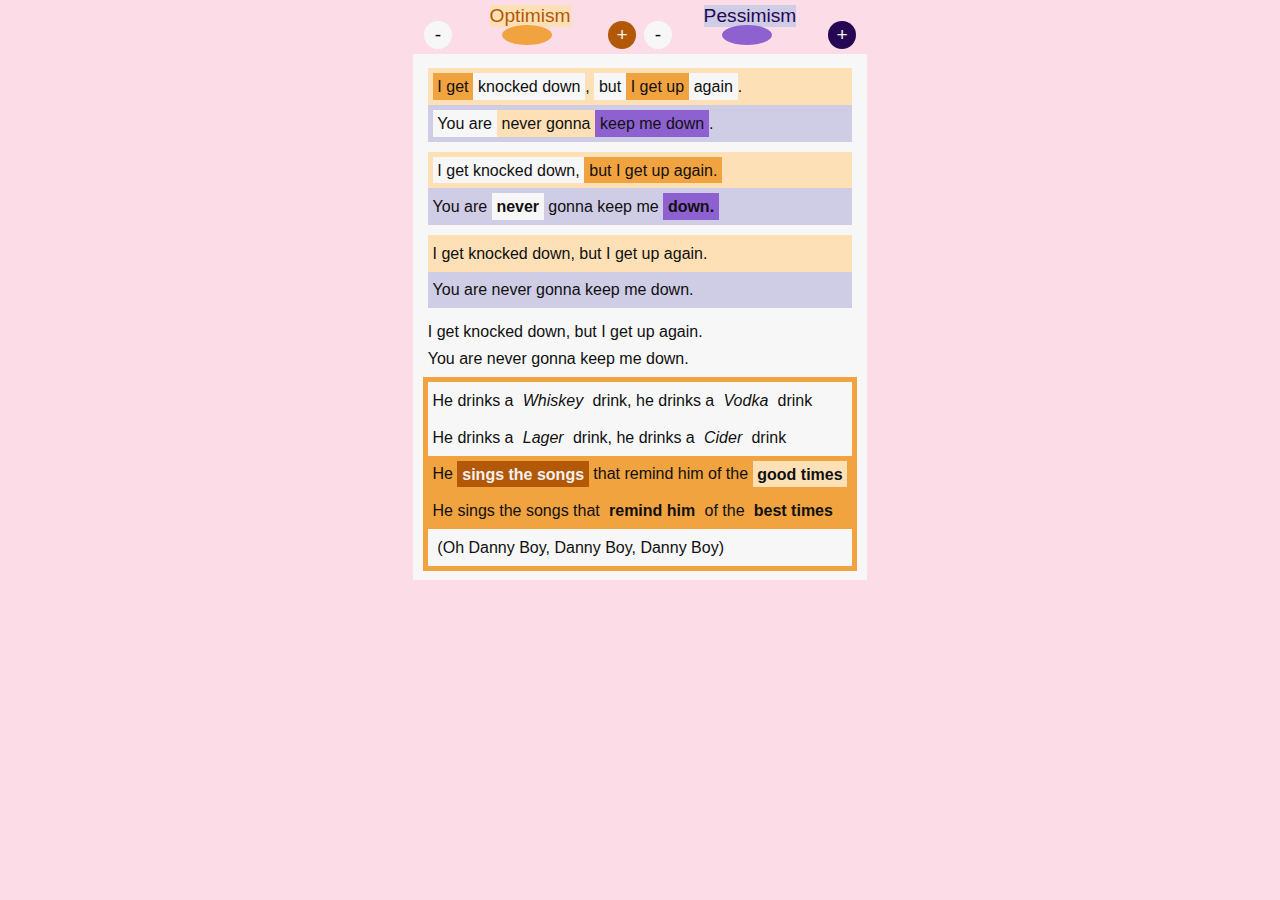
<file: index.html>
<!DOCTYPE html><html><head><meta charSet="utf-8"/><meta name="viewport" content="width=device-width"/><meta name="next-head-count" content="2"/><link rel="preload" href="/_next/static/css/e411d7ff6a400db6.css" as="style"/><link rel="stylesheet" href="/_next/static/css/e411d7ff6a400db6.css" data-n-g=""/><link rel="preload" href="/_next/static/css/6ea248c492395ce1.css" as="style"/><link rel="stylesheet" href="/_next/static/css/6ea248c492395ce1.css" data-n-p=""/><noscript data-n-css=""></noscript><script defer="" nomodule="" src="/_next/static/chunks/polyfills-5cd94c89d3acac5f.js"></script><script src="/_next/static/chunks/webpack-27593bf8d60abcde.js" defer=""></script><script src="/_next/static/chunks/framework-beb51d85c0b60541.js" defer=""></script><script src="/_next/static/chunks/main-0739709171323622.js" defer=""></script><script src="/_next/static/chunks/pages/_app-8037e8ebfd2fa5a8.js" defer=""></script><script src="/_next/static/chunks/80-c6433cdd20612f18.js" defer=""></script><script src="/_next/static/chunks/pages/%5B%5B...slug%5D%5D-6a0701f0dfdba533.js" defer=""></script><script src="/_next/static/EUAENyket_kCFjJqA7InA/_buildManifest.js" defer=""></script><script src="/_next/static/EUAENyket_kCFjJqA7InA/_ssgManifest.js" defer=""></script><script src="/_next/static/EUAENyket_kCFjJqA7InA/_middlewareManifest.js" defer=""></script></head><body><div id="__next"><div class="bipolarPage_mainContainer__oGKID"><div class="bipolarPage_controlContainer__sqddZ"><div><button class="bipolarPage_warm-range__qhu3j"><span>Optimism</span></button><div class="inputRange_rangeContainer__4Af48 bipolarPage_warmer-range__Vw5mJ"><button class="inputRange_round__iZbdl inputRange_down__aYV2A">-</button><input type="range" min="0.05" max="1" value="0.5" step="0.05"/><button class="inputRange_round__iZbdl bipolarPage_warmest__f1oJE">+</button></div></div><div><button class="bipolarPage_cool-range__uUPWo"><span>Pessimism</span></button><div class="inputRange_rangeContainer__4Af48 bipolarPage_cooler-range__ocF_o"><button class="inputRange_round__iZbdl inputRange_down__aYV2A">-</button><input type="range" min="0.05" max="1" value="0.5" step="0.05"/><button class="inputRange_round__iZbdl bipolarPage_coolest__pBALe">+</button></div></div></div><div class="bipolarPage_contentContainer__NZdZh"><div class="bipolarPage_none__83_v0"><div class="bipolarPage_none__83_v0"><div class="bipolarPage_none__83_v0"><div class="bipolarPage_warm__hc3__"><span class="bipolarPage_warmer__w7yMA">I get</span><span class="bipolarPage_none__83_v0">knocked down</span>,
          <span class="bipolarPage_none__83_v0">but</span><span class="bipolarPage_warmer__w7yMA">I get up</span><span class="bipolarPage_none__83_v0">again</span>.
        </div><div class="bipolarPage_cool__TBcIO"><span class="bipolarPage_none__83_v0">You are</span><span class="bipolarPage_warm__hc3__">never gonna</span><span class="bipolarPage_cooler__lBof7">keep me down</span>.
        </div></div><div class="bipolarPage_none__83_v0"><div class="bipolarPage_warm__hc3__"><span class="bipolarPage_none__83_v0">I get knocked down,</span><span class="bipolarPage_warmer__w7yMA">but I get up again.</span></div><div class="bipolarPage_cool__TBcIO">
          You are <strong class="bipolarPage_none__83_v0">never</strong> gonna keep me <strong class="bipolarPage_cooler__lBof7">down.</strong></div></div><div class="bipolarPage_none__83_v0"><div class="bipolarPage_warm__hc3__">
          I get knocked down, but I get up again.
        </div><div class="bipolarPage_cool__TBcIO">
          You are never gonna keep me down.
        </div></div><div class="bipolarPage_none__83_v0">
        I get knocked down, but I get up again.
        <br class="bipolarPage_none__83_v0"/>
        You are never gonna keep me down.
      </div><div class="bipolarPage_warmer__w7yMA"><div class="bipolarPage_none__83_v0">
          He drinks a <em class="bipolarPage_none__83_v0">Whiskey</em> drink, he drinks a <em class="bipolarPage_none__83_v0">Vodka</em> drink
        </div><div class="bipolarPage_none__83_v0">
          He drinks a <em class="bipolarPage_none__83_v0">Lager</em> drink, he drinks a <em class="bipolarPage_none__83_v0">Cider</em> drink
        </div><div class="bipolarPage_warmer__w7yMA">
          He <strong class="bipolarPage_warmest__f1oJE">sings the songs</strong> that remind him of the <strong class="bipolarPage_warm__hc3__">good times</strong></div><div class="bipolarPage_warmer__w7yMA">
          He sings the songs that <strong class="bipolarPage_warmer__w7yMA">remind him</strong> of the <strong class="bipolarPage_warmer__w7yMA">best times</strong></div><div class="bipolarPage_none__83_v0"><span class="bipolarPage_none__83_v0">(Oh Danny Boy, Danny Boy, Danny Boy)</span></div></div></div></div></div></div></div><script id="__NEXT_DATA__" type="application/json">{"props":{"pageProps":{"keys":[{"root":null,"domain":null,"value":"sentiment"}],"SECRET":"HELLO","body":{"type":"element","tagName":"div","properties":{},"children":[{"type":"element","tagName":"div","properties":{},"children":[{"type":"element","tagName":"div","properties":{},"children":[{"type":"element","tagName":"div","properties":{},"children":[{"type":"element","tagName":"span","properties":{},"children":[{"type":"text","value":"I get"}],"data":{"textData":{"sentiment":{"min":0,"max":0.375,"sum":0.375,"mean":0.375}}}},{"type":"element","tagName":"span","properties":{},"children":[{"type":"text","value":"knocked down"}],"data":{"textData":{"sentiment":{"min":-0.292,"max":0.375,"sum":0.08300000000000002,"mean":0.04150000000000001}}}},{"type":"text","value":",\n          "},{"type":"element","tagName":"span","properties":{},"children":[{"type":"text","value":"but"}],"data":{"textData":{"sentiment":{"min":0,"max":0,"sum":0,"mean":0}}}},{"type":"element","tagName":"span","properties":{},"children":[{"type":"text","value":"I get up"}],"data":{"textData":{"sentiment":{"min":0,"max":0.375,"sum":0.719,"mean":0.3595}}}},{"type":"element","tagName":"span","properties":{},"children":[{"type":"text","value":"again"}],"data":{"textData":{"sentiment":{"min":0,"max":0,"sum":0,"mean":0}}}},{"type":"text","value":".\n        "}],"data":{"textData":{"sentiment":{"min":0.2354,"max":0.2354,"sum":0.2354,"mean":0.2354}}}},{"type":"element","tagName":"div","properties":{},"children":[{"type":"element","tagName":"span","properties":{},"children":[{"type":"text","value":"You are"}],"data":{"textData":{"sentiment":{"min":0,"max":0,"sum":0,"mean":0}}}},{"type":"element","tagName":"span","properties":{},"children":[{"type":"text","value":"never gonna"}],"data":{"textData":{"sentiment":{"min":0,"max":0.4375,"sum":0.4375,"mean":0.2916666666666667}}}},{"type":"element","tagName":"span","properties":{},"children":[{"type":"text","value":"keep me down"}],"data":{"textData":{"sentiment":{"min":-0.292,"max":0,"sum":-0.292,"mean":-0.292}}}},{"type":"text","value":".\n        "}],"data":{"textData":{"sentiment":{"min":-0.14575,"max":-0.14575,"sum":-0.14575,"mean":-0.14575}}}}],"data":{"textData":{"sentiment":{"min":-0.14575,"max":0.2354,"sum":0.08965000000000001,"mean":0.066}}}},{"type":"element","tagName":"div","properties":{},"children":[{"type":"element","tagName":"div","properties":{},"children":[{"type":"element","tagName":"span","properties":{},"children":[{"type":"text","value":"I get knocked down,"}],"data":{"textData":{"sentiment":{"min":-0.292,"max":0.375,"sum":0.458,"mean":0.15266666666666667}}}},{"type":"element","tagName":"span","properties":{},"children":[{"type":"text","value":"but I get up again."}],"data":{"textData":{"sentiment":{"min":0,"max":0.375,"sum":0.719,"mean":0.3595}}}}],"data":{"textData":{"sentiment":{"min":0.2354,"max":0.2354,"sum":0.2354,"mean":0.2354}}}},{"type":"element","tagName":"div","properties":{},"children":[{"type":"text","value":"\n          You are "},{"type":"element","tagName":"strong","properties":{},"children":[{"type":"text","value":"never"}],"data":{"textData":{"sentiment":{"min":0,"max":0,"sum":0,"mean":0}}}},{"type":"text","value":" gonna keep me "},{"type":"element","tagName":"strong","properties":{},"children":[{"type":"text","value":"down."}],"data":{"textData":{"sentiment":{"min":-0.292,"max":-0.292,"sum":-0.292,"mean":-0.292}}}}],"data":{"textData":{"sentiment":{"min":-0.14575,"max":-0.14575,"sum":-0.14575,"mean":-0.14575}}}}],"data":{"textData":{"sentiment":{"min":-0.14575,"max":0.2354,"sum":0.08965000000000001,"mean":0.066}}}},{"type":"element","tagName":"div","properties":{},"children":[{"type":"element","tagName":"div","properties":{},"children":[{"type":"text","value":"\n          I get knocked down, but I get up again.\n        "}],"data":{"textData":{"sentiment":{"min":0.2354,"max":0.2354,"sum":0.2354,"mean":0.2354}}}},{"type":"element","tagName":"div","properties":{},"children":[{"type":"text","value":"\n          You are never gonna keep me down.\n        "}],"data":{"textData":{"sentiment":{"min":-0.14575,"max":-0.14575,"sum":-0.14575,"mean":-0.14575}}}}],"data":{"textData":{"sentiment":{"min":-0.14575,"max":0.2354,"sum":0.08965000000000001,"mean":0.066}}}},{"type":"element","tagName":"div","properties":{},"children":[{"type":"text","value":"\n        I get knocked down, but I get up again.\n        "},{"type":"element","tagName":"br","properties":{},"children":[]},{"type":"text","value":"\n        You are never gonna keep me down.\n      "}],"data":{"textData":{"sentiment":{"min":-0.14575,"max":0.2354,"sum":0.08965000000000001,"mean":0.066}}}},{"type":"element","tagName":"div","properties":{},"children":[{"type":"element","tagName":"div","properties":{},"children":[{"type":"text","value":"\n          He drinks a "},{"type":"element","tagName":"em","properties":{},"children":[{"type":"text","value":"Whiskey"}],"data":{"textData":{"sentiment":{"min":0,"max":0,"sum":0,"mean":0}}}},{"type":"text","value":" drink, he drinks a "},{"type":"element","tagName":"em","properties":{},"children":[{"type":"text","value":"Vodka"}],"data":{"textData":{"sentiment":{"min":0,"max":0,"sum":0,"mean":0}}}},{"type":"text","value":" drink\n        "}],"data":{"textData":{"sentiment":{"min":0,"max":0,"sum":0,"mean":0}}}},{"type":"element","tagName":"div","properties":{},"children":[{"type":"text","value":"\n          He drinks a "},{"type":"element","tagName":"em","properties":{},"children":[{"type":"text","value":"Lager"}],"data":{"textData":{"sentiment":{"min":0,"max":0,"sum":0,"mean":0}}}},{"type":"text","value":" drink, he drinks a "},{"type":"element","tagName":"em","properties":{},"children":[{"type":"text","value":"Cider"}],"data":{"textData":{"sentiment":{"min":0,"max":0,"sum":0,"mean":0}}}},{"type":"text","value":" drink\n        "}],"data":{"textData":{"sentiment":{"min":0,"max":0,"sum":0,"mean":0}}}},{"type":"element","tagName":"div","properties":{},"children":[{"type":"text","value":"\n          He "},{"type":"element","tagName":"strong","properties":{},"children":[{"type":"text","value":"sings the songs"}],"data":{"textData":{"sentiment":{"min":0,"max":0.625,"sum":1.125,"mean":0.5625}}}},{"type":"text","value":" that remind him of the "},{"type":"element","tagName":"strong","properties":{},"children":[{"type":"text","value":"good times"}],"data":{"textData":{"sentiment":{"min":0.25,"max":0.375,"sum":0.625,"mean":0.3125}}}}],"data":{"textData":{"sentiment":{"min":0.425,"max":0.425,"sum":0.425,"mean":0.425}}}},{"type":"element","tagName":"div","properties":{},"children":[{"type":"text","value":"\n          He sings the songs that "},{"type":"element","tagName":"strong","properties":{},"children":[{"type":"text","value":"remind him"}],"data":{"textData":{"sentiment":{"min":0,"max":0.375,"sum":0.375,"mean":0.375}}}},{"type":"text","value":" of the "},{"type":"element","tagName":"strong","properties":{},"children":[{"type":"text","value":"best times"}],"data":{"textData":{"sentiment":{"min":0.313,"max":0.375,"sum":0.688,"mean":0.344}}}}],"data":{"textData":{"sentiment":{"min":0.43759999999999993,"max":0.43759999999999993,"sum":0.43759999999999993,"mean":0.43759999999999993}}}},{"type":"element","tagName":"div","properties":{},"children":[{"type":"element","tagName":"span","properties":{},"children":[{"type":"text","value":"(Oh Danny Boy, Danny Boy, Danny Boy)"}],"data":{"textData":{"sentiment":{"min":0,"max":0,"sum":0,"mean":0}}}}],"data":{"textData":{"sentiment":{"min":0,"max":0,"sum":0,"mean":0}}}}],"data":{"textData":{"sentiment":{"min":0,"max":0.43759999999999993,"sum":0.8625999999999999,"mean":0.43129999999999996}}}}],"data":{"textData":{"sentiment":{"min":-0.14575,"max":0.43759999999999993,"sum":1.2212,"mean":0.14541304347826087}}}}],"data":{"textData":{"sentiment":{"min":-0.14575,"max":0.43759999999999993,"sum":1.2212,"mean":0.14541304347826087}}}}},"__N_SSG":true},"page":"/[[...slug]]","query":{},"buildId":"EUAENyket_kCFjJqA7InA","isFallback":false,"gsp":true,"scriptLoader":[]}</script></body></html>
</file>
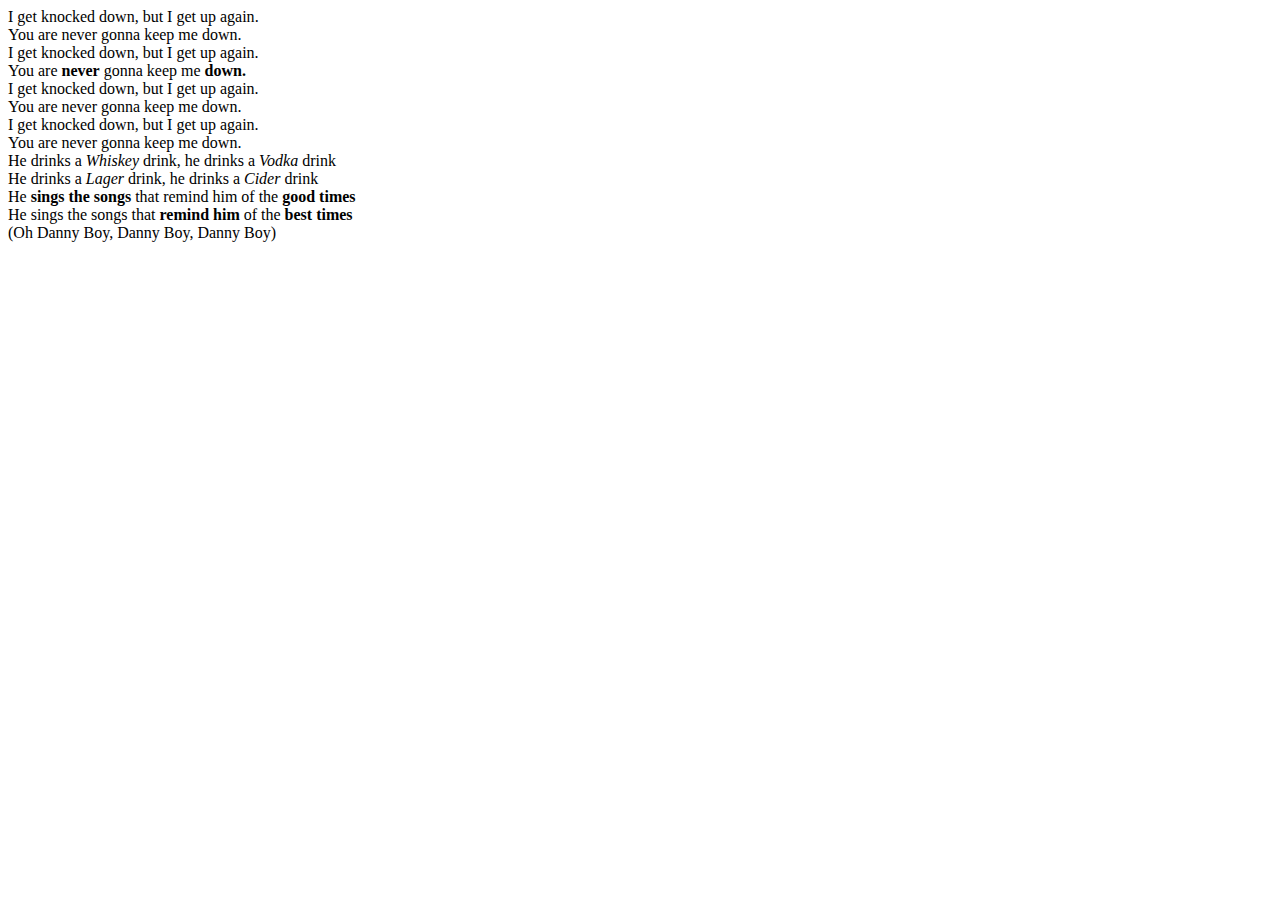
<file: content/index.html>
<!DOCTYPE html>
<html>
  <body>
    <div>
      <div>
        <div>
          <span>I get</span> <span>knocked down</span>,
          <span>but</span> <span>I get up</span> <span>again</span>.
        </div>
        <div>
          <span>You are</span> <span>never gonna</span>
          <span>keep me down</span>.
        </div>
      </div>
      <div>
        <div>
          <span>I get knocked down,</span> <span>but I get up again.</span>
        </div>
        <div>
          You are <strong>never</strong> gonna keep me <strong>down.</strong>
        </div>
      </div>
      <div>
        <div>
          I get knocked down, but I get up again.
        </div>
        <div>
          You are never gonna keep me down.
        </div>
      </div>
      <div>
        I get knocked down, but I get up again.
        <br>
        You are never gonna keep me down.
      </div>
      <div>
        <div>
          He drinks a <em>Whiskey</em> drink, he drinks a <em>Vodka</em> drink
        </div>
        <div>
          He drinks a <em>Lager</em> drink, he drinks a <em>Cider</em> drink
        </div>
        <div>
          He <strong>sings the songs</strong> that remind him of the <strong>good times</strong>
        </div>
        <div>
          He sings the songs that <strong>remind him</strong> of the <strong>best times</strong>
        </div>
        <div>
          <span>(Oh Danny Boy, Danny Boy, Danny Boy)</span>
        </div>
      </div>
    </div>
  </body>
</html>
</file>
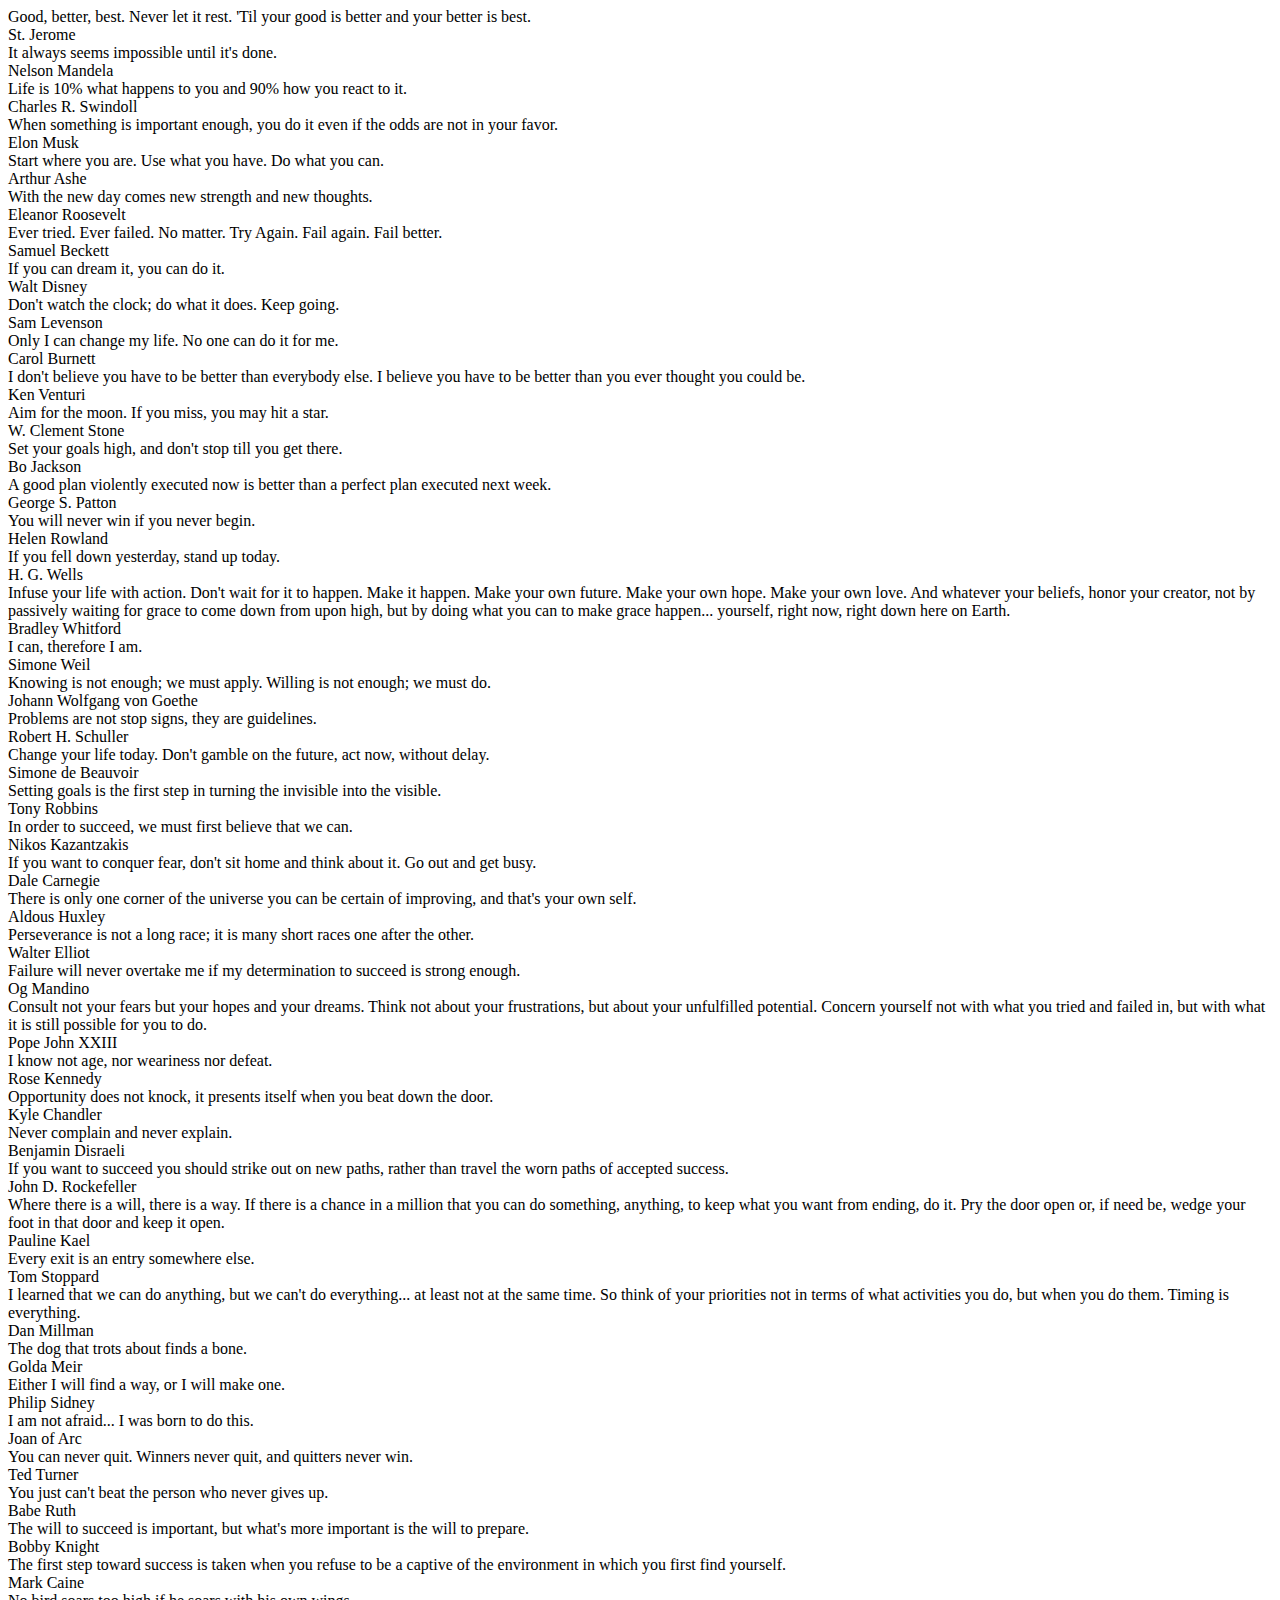
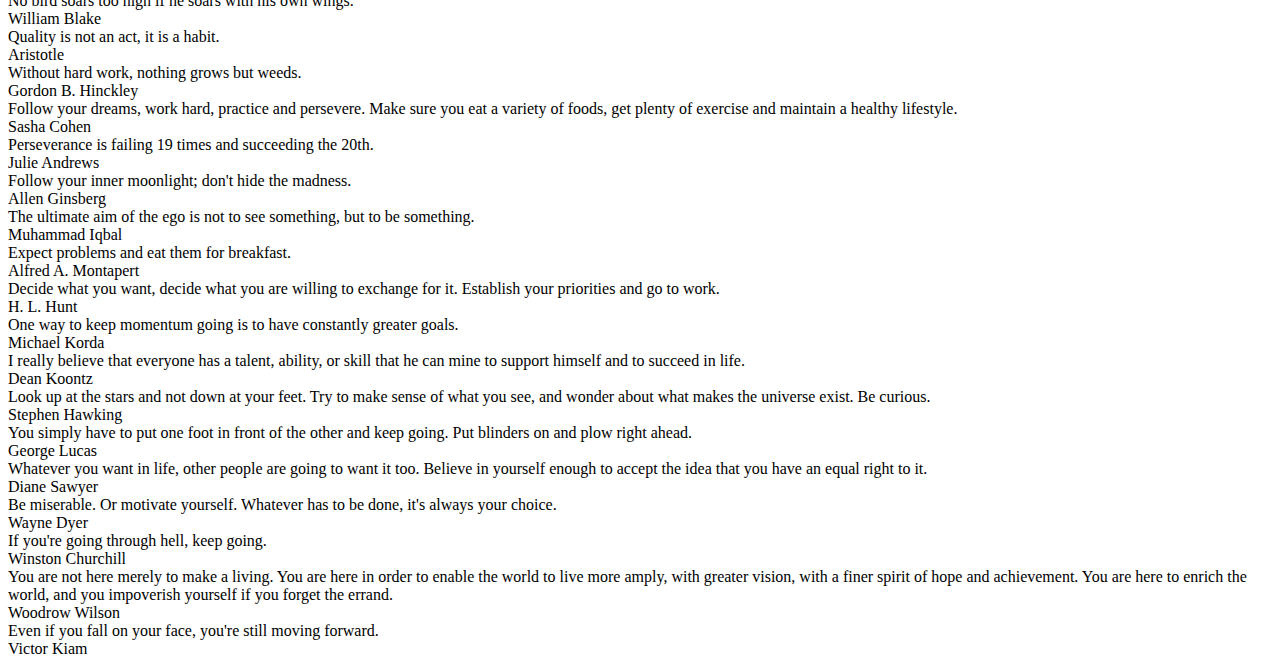
<file: content/test/index.html>
<!DOCTYPE html>
<html>
<body>
  <div>
    <div>
      <div class="guide guide-button">
        Good, better, best. Never let it rest. 'Til your good is
        better and your better is best.
      </div>
      <span>St. Jerome</span>
    </div>
    <div>
      <div class="guide guide-button">
        It always seems impossible until it's done.
      </div>
      <span>Nelson Mandela</span>
    </div>
    <div>
      <div class="guide guide-button">
        Life is 10% what happens to you and 90% how you react to
        it.
      </div>
      <span>Charles R. Swindoll</span>
    </div>
    <div>
      <div class="guide guide-button">
        When something is important enough, you do it even if the
        odds are not in your favor.
      </div>
      <span>Elon Musk</span>
    </div>
    <div>
      <div class="guide guide-button">
        Start where you are. Use what you have. Do what you can.
      </div>
      <span>Arthur Ashe</span>
    </div>
    <div>
      <div class="guide guide-button">
        With the new day comes new strength and new thoughts.
      </div>
      <span>Eleanor Roosevelt</span>
    </div>
    <div>
      <div class="guide guide-button">
        Ever tried. Ever failed. No matter. Try Again. Fail
        again. Fail better.
      </div>
      <span>Samuel Beckett</span>
    </div>
    <div>
      <div class="guide guide-button">
        If you can dream it, you can do it.
      </div>
      <span>Walt Disney</span>
    </div>
    <div>
      <div class="guide guide-button">
        Don't watch the clock; do what it does. Keep going.
      </div>
      <span>Sam Levenson</span>
    </div>
    <div>
      <div class="guide guide-button">
        Only I can change my life. No one can do it for me.
      </div>
      <span>Carol Burnett</span>
    </div>
    <div>
      <div class="guide guide-button">
        I don't believe you have to be better than everybody
        else. I believe you have to be better than you ever
        thought you could be.
      </div>
      <span>Ken Venturi</span>
    </div>
    <div>
      <div class="guide guide-button">
        Aim for the moon. If you miss, you may hit a star.
      </div>
      <span>W. Clement Stone</span>
    </div>
    <div>
      <div class="guide guide-button">
        Set your goals high, and don't stop till you get there.
      </div>
      <span>Bo Jackson</span>
    </div>
    <div>
      <div class="guide guide-button">
        A good plan violently executed now is better than a
        perfect plan executed next week.
      </div>
      <span>George S. Patton</span>
    </div>
    <div>
      <div class="guide guide-button">
        You will never win if you never begin.
      </div>
      <span>Helen Rowland</span>
    </div>
    <div>
      <div class="guide guide-button">
        If you fell down yesterday, stand up today.
      </div>
      <span>H. G. Wells</span>
    </div>
    <div>
      <div class="guide guide-button">
        Infuse your life with action. Don't wait for it to
        happen. Make it happen. Make your own future. Make your
        own hope. Make your own love. And whatever your
        beliefs, honor your creator, not by passively waiting
        for grace to come down from upon high, but by doing
        what you can to make grace happen... yourself, right
        now, right down here on Earth.
      </div>
      <span>Bradley Whitford</span>
    </div>
    <div>
      <div class="guide guide-button">
        I can, therefore I am.
      </div>
      <span>Simone Weil</span>
    </div>
    <div>
      <div class="guide guide-button">
        Knowing is not enough; we must apply. Willing is not
        enough; we must do.
      </div>
      <span>Johann Wolfgang von Goethe</span>
    </div>
    <div>
      <div class="guide guide-button">
        Problems are not stop signs, they are guidelines.
      </div>
      <span>Robert H. Schuller</span>
    </div>
    <div>
      <div class="guide guide-button">
        Change your life today. Don't gamble on the future, act
        now, without delay.
      </div>
      <span>Simone de Beauvoir</span>
    </div>
    <div>
      <div class="guide guide-button">
        Setting goals is the first step in turning the
        invisible into the visible.
      </div>
      <span>Tony Robbins</span>
    </div>
    <div>
      <div class="guide guide-button">
        In order to succeed, we must first believe that we
        can.
      </div>
      <span>Nikos Kazantzakis</span>
    </div>
    <div>
      <div class="guide guide-button">
        If you want to conquer fear, don't sit home and think
        about it. Go out and get busy.
      </div>
      <span>Dale Carnegie</span>
    </div>
    <div>
      <div class="guide guide-button">
        There is only one corner of the universe you can be
        certain of improving, and that's your own self.
      </div>
      <span>Aldous Huxley</span>
    </div>
    <div>
      <div class="guide guide-button">
        Perseverance is not a long race; it is many short
        races one after the other.
      </div>
      <span>Walter Elliot</span>
    </div>
    <div>
      <div class="guide guide-button">
        Failure will never overtake me if my determination to
        succeed is strong enough.
      </div>
      <span>Og Mandino</span>
    </div>
    <div>
      <div class="guide guide-button">
        Consult not your fears but your hopes and your
        dreams. Think not about your frustrations, but about
        your unfulfilled potential. Concern yourself not with
        what you tried and failed in, but with what it is
        still possible for you to do.
      </div>
      <span>Pope John XXIII</span>
    </div>
    <div>
      <div class="guide guide-button">
        I know not age, nor weariness nor defeat.
      </div>
      <span>Rose Kennedy</span>
    </div>
    <div>
      <div class="guide guide-button">
        Opportunity does not knock, it presents itself when
        you beat down the door.
      </div>
      <span>Kyle Chandler</span>
    </div>
    <div>
      <div class="guide guide-button">
        Never complain and never explain.
      </div>
      <span>Benjamin Disraeli</span>
    </div>
    <div>
      <div class="guide guide-button">
        If you want to succeed you should strike out on new
        paths, rather than travel the worn paths of accepted
        success.
      </div>
      <span>John D. Rockefeller</span>
    </div>
    <div>
      <div class="guide guide-button">
        Where there is a will, there is a way. If there is a
        chance in a million that you can do something,
        anything, to keep what you want from ending, do it.
        Pry the door open or, if need be, wedge your foot in
        that door and keep it open.
      </div>
      <span>Pauline Kael</span>
    </div>
    <div>
      <div class="guide guide-button">
        Every exit is an entry somewhere else.
      </div>
      <span>Tom Stoppard</span>
    </div>
    <div>
      <div class="guide guide-button">
        I learned that we can do anything, but we can't do
        everything... at least not at the same time. So think
        of your priorities not in terms of what activities
        you do, but when you do them. Timing is everything.
      </div>
      <span>Dan Millman</span>
    </div>
    <div>
      <div class="guide guide-button">
        The dog that trots about finds a bone.
      </div>
      <span>Golda Meir</span>
    </div>
    <div>
      <div class="guide guide-button">
        Either I will find a way, or I will make one.
      </div>
      <span>Philip Sidney</span>
    </div>
    <div>
      <div class="guide guide-button">
        I am not afraid... I was born to do this.
      </div>
      <span>Joan of Arc</span>
    </div>
    <div>
      <div class="guide guide-button">
        You can never quit. Winners never quit, and quitters
        never win.
      </div>
      <span>Ted Turner</span>
    </div>
    <div>
      <div class="guide guide-button">
        You just can't beat the person who never gives up.
      </div>
      <span>Babe Ruth</span>
    </div>
    <div>
      <div class="guide guide-button">
        The will to succeed is important, but what's more
        important is the will to prepare.
      </div>
      <span>Bobby Knight</span>
    </div>
    <div>
      <div class="guide guide-button">
        The first step toward success is taken when you
        refuse to be a captive of the environment in which
        you first find yourself.
      </div>
      <span>Mark Caine</span>
    </div>
    <div>
      <div class="guide guide-button">
        No bird soars too high if he soars with his own
        wings.
      </div>
      <span>William Blake</span>
    </div>
    <div>
      <div class="guide guide-button">
        Quality is not an act, it is a habit.
      </div>
      <span>Aristotle</span>
    </div>
    <div>
      <div class="guide guide-button">
        Without hard work, nothing grows but weeds.
      </div>
      <span>Gordon B. Hinckley</span>
    </div>
    <div>
      <div class="guide guide-button">
        Follow your dreams, work hard, practice and
        persevere. Make sure you eat a variety of foods,
        get plenty of exercise and maintain a healthy
        lifestyle.
      </div>
      <span>Sasha Cohen</span>
    </div>
    <div>
      <div class="guide guide-button">
        Perseverance is failing 19 times and succeeding the
        20th.
      </div>
      <span>Julie Andrews</span>
    </div>
    <div>
      <div class="guide guide-button">
        Follow your inner moonlight; don't hide the
        madness.
      </div>
      <span>Allen Ginsberg</span>
    </div>
    <div>
      <div class="guide guide-button">
        The ultimate aim of the ego is not to see
        something, but to be something.
      </div>
      <span>Muhammad Iqbal</span>
    </div>
    <div>
      <div class="guide guide-button">
        Expect problems and eat them for breakfast.
      </div>
      <span>Alfred A. Montapert</span>
    </div>
    <div>
      <div class="guide guide-button">
        Decide what you want, decide what you are willing
        to exchange for it. Establish your priorities and
        go to work.
      </div>
      <span>H. L. Hunt</span>
    </div>
    <div>
      <div class="guide guide-button">
        One way to keep momentum going is to have
        constantly greater goals.
      </div>
      <span>Michael Korda</span>
    </div>
    <div>
      <div class="guide guide-button">
        I really believe that everyone has a talent,
        ability, or skill that he can mine to support
        himself and to succeed in life.
      </div>
      <span>Dean Koontz</span>
    </div>
    <div>
      <div class="guide guide-button">
        Look up at the stars and not down at your feet. Try
        to make sense of what you see, and wonder about
        what makes the universe exist. Be curious.
      </div>
      <span>Stephen Hawking</span>
    </div>
    <div>
      <div class="guide guide-button">
        You simply have to put one foot in front of the
        other and keep going. Put blinders on and plow
        right ahead.
      </div>
      <span>George Lucas</span>
    </div>
    <div>
      <div class="guide guide-button">
        Whatever you want in life, other people are going
        to want it too. Believe in yourself enough to
        accept the idea that you have an equal right to it.
      </div>
      <span>Diane Sawyer</span>
    </div>
    <div>
      <div class="guide guide-button">
        Be miserable. Or motivate yourself. Whatever has
        to be done, it's always your choice.
      </div>
      <span>Wayne Dyer</span>
    </div>
    <div>
      <div class="guide guide-button">
        If you're going through hell, keep going.
      </div>
      <span>Winston Churchill</span>
    </div>
    <div>
      <div class="guide guide-button">
        You are not here merely to make a living. You are
        here in order to enable the world to live more
        amply, with greater vision, with a finer spirit
        of hope and achievement. You are here to enrich
        the world, and you impoverish yourself if you
        forget the errand.
      </div>
      <span>Woodrow Wilson</span>
    </div>
    <div>
      <div class="guide guide-button">
        Even if you fall on your face, you're still
        moving forward.
      </div>
      <span>Victor Kiam</span>
    </div>
  </div>
</body>
</html>
</file>
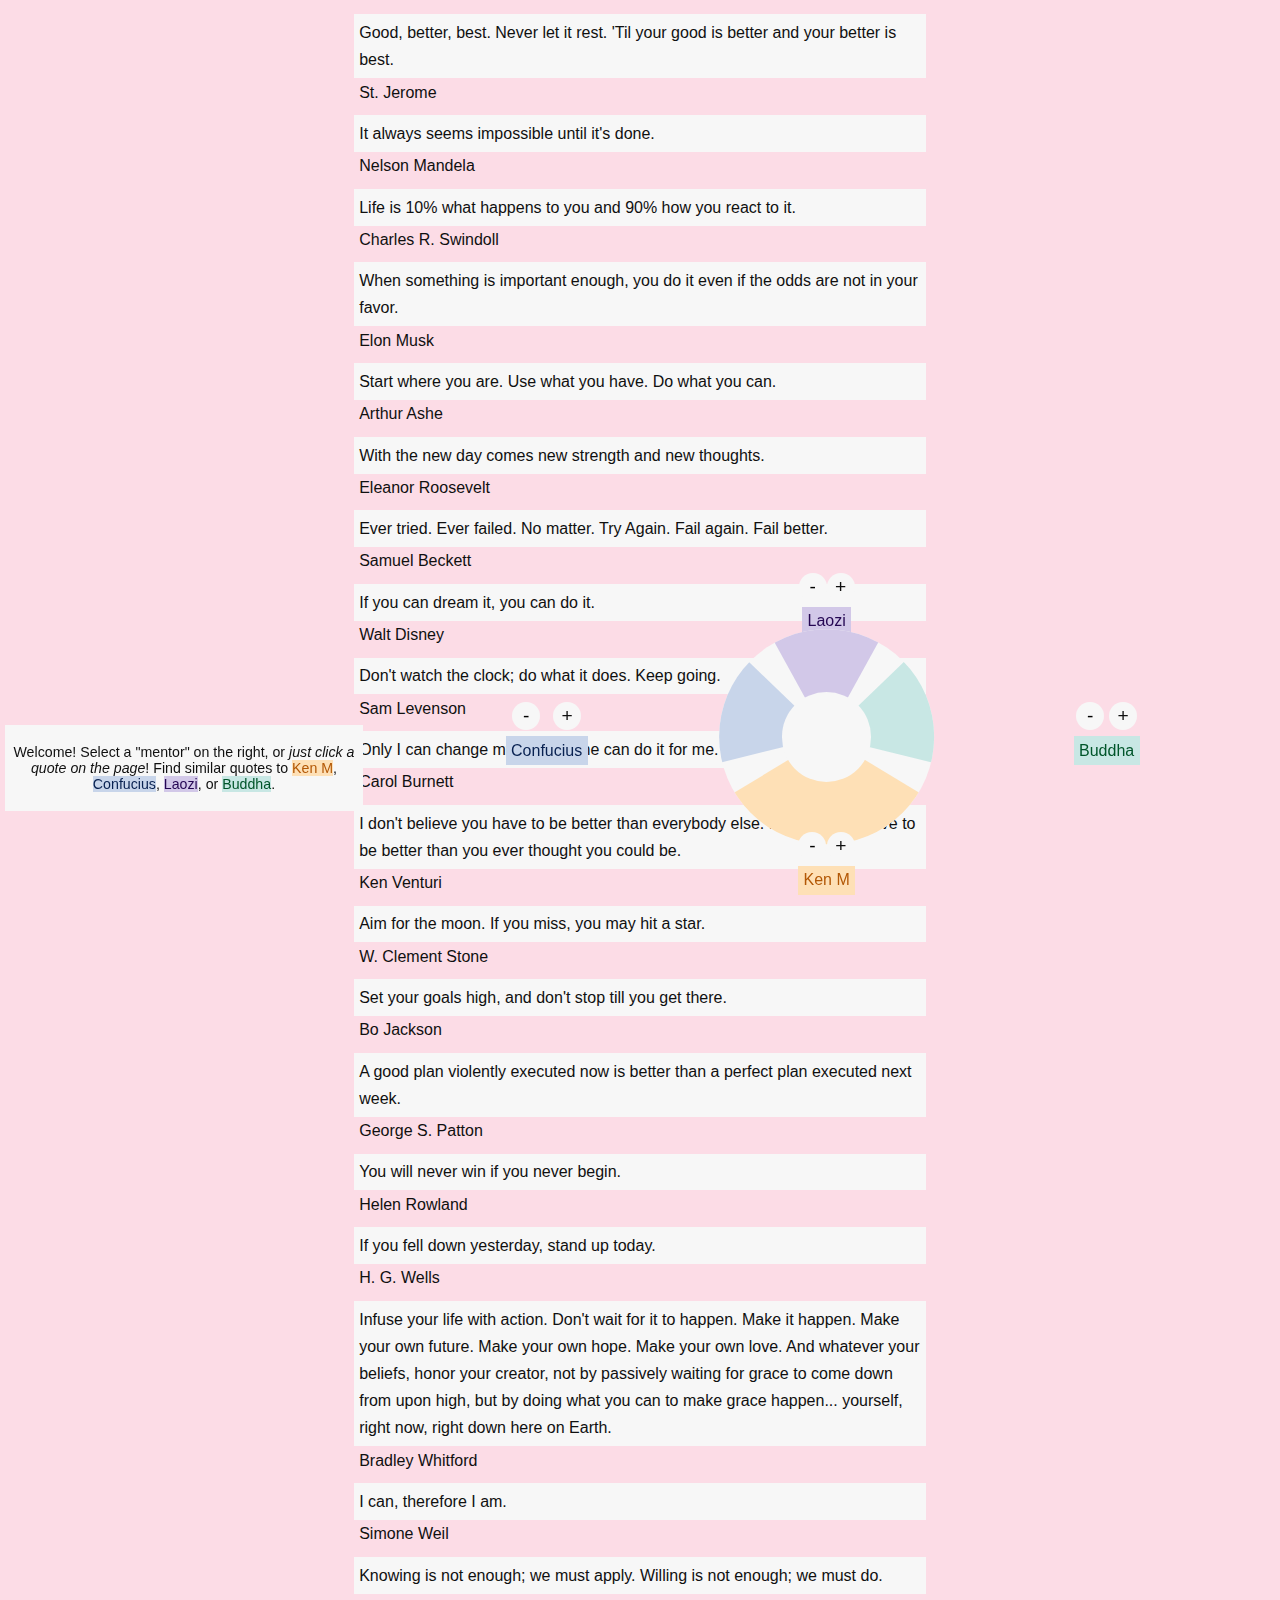
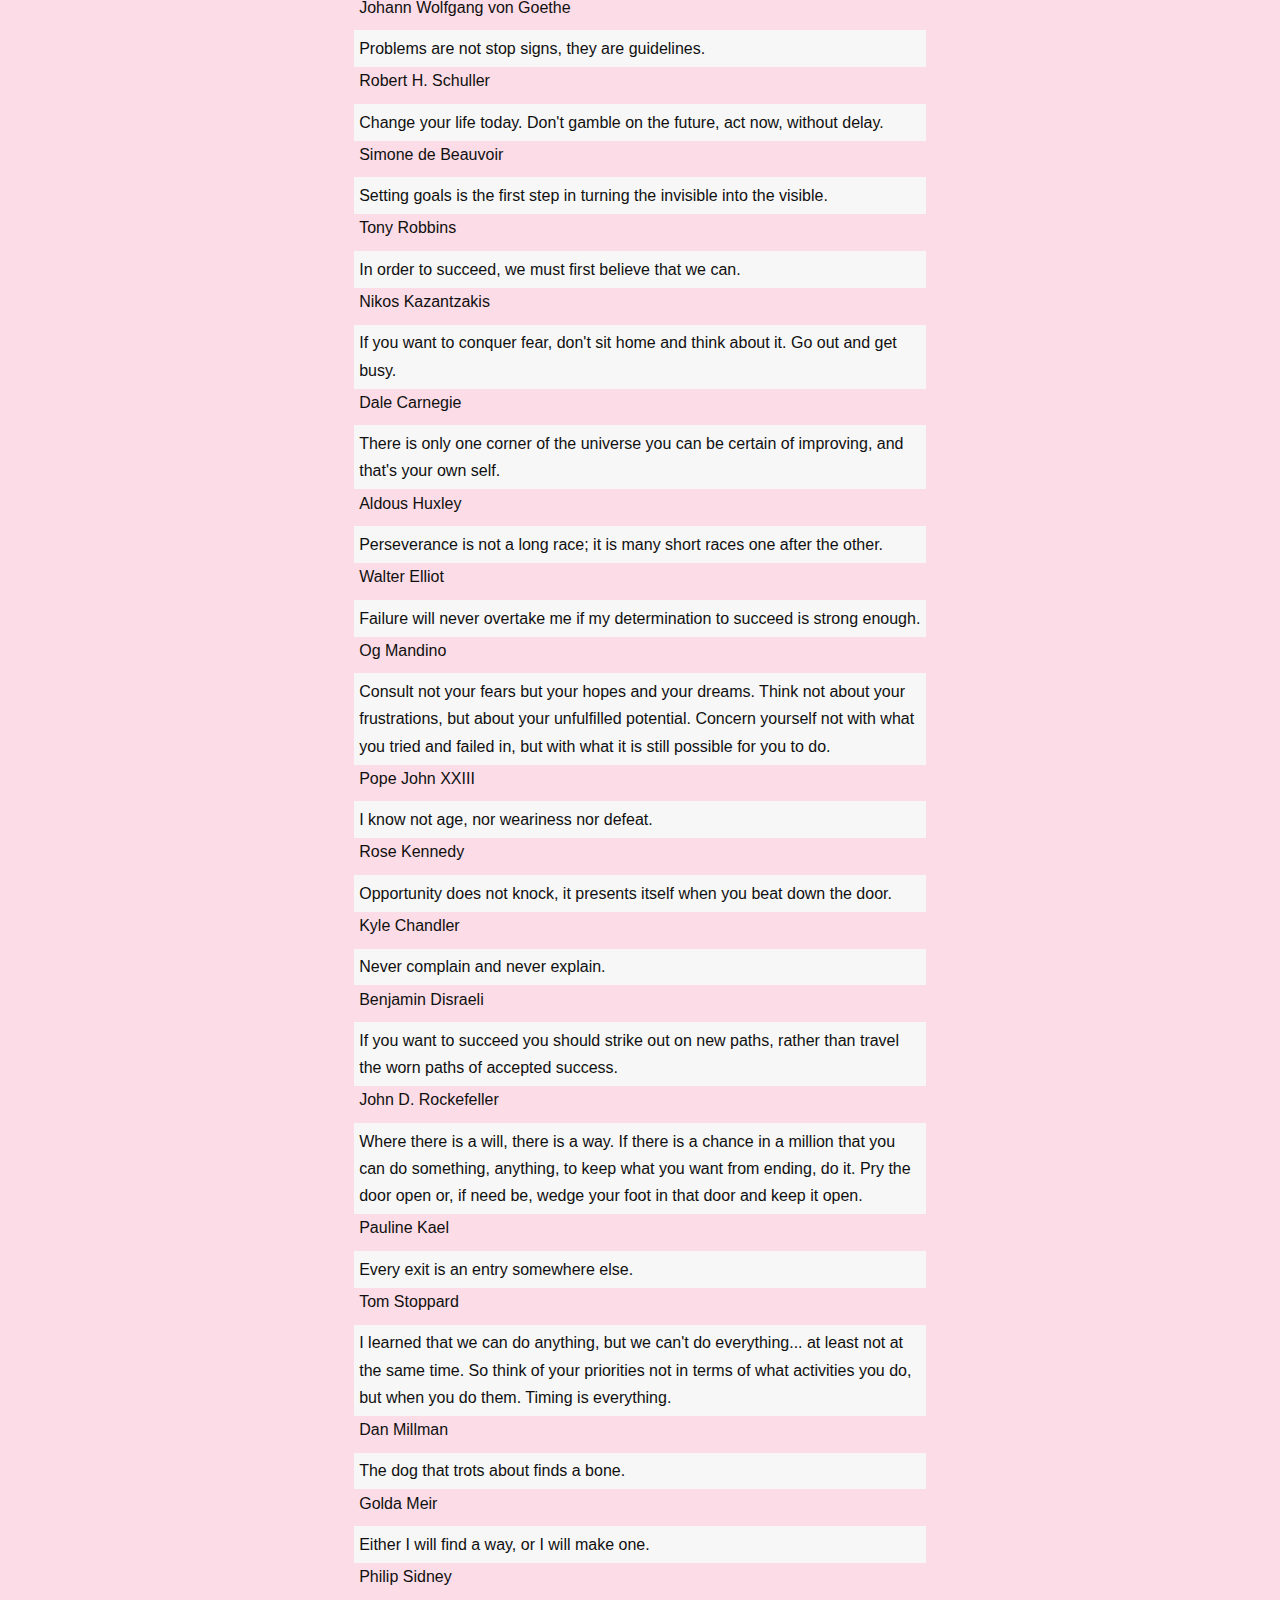
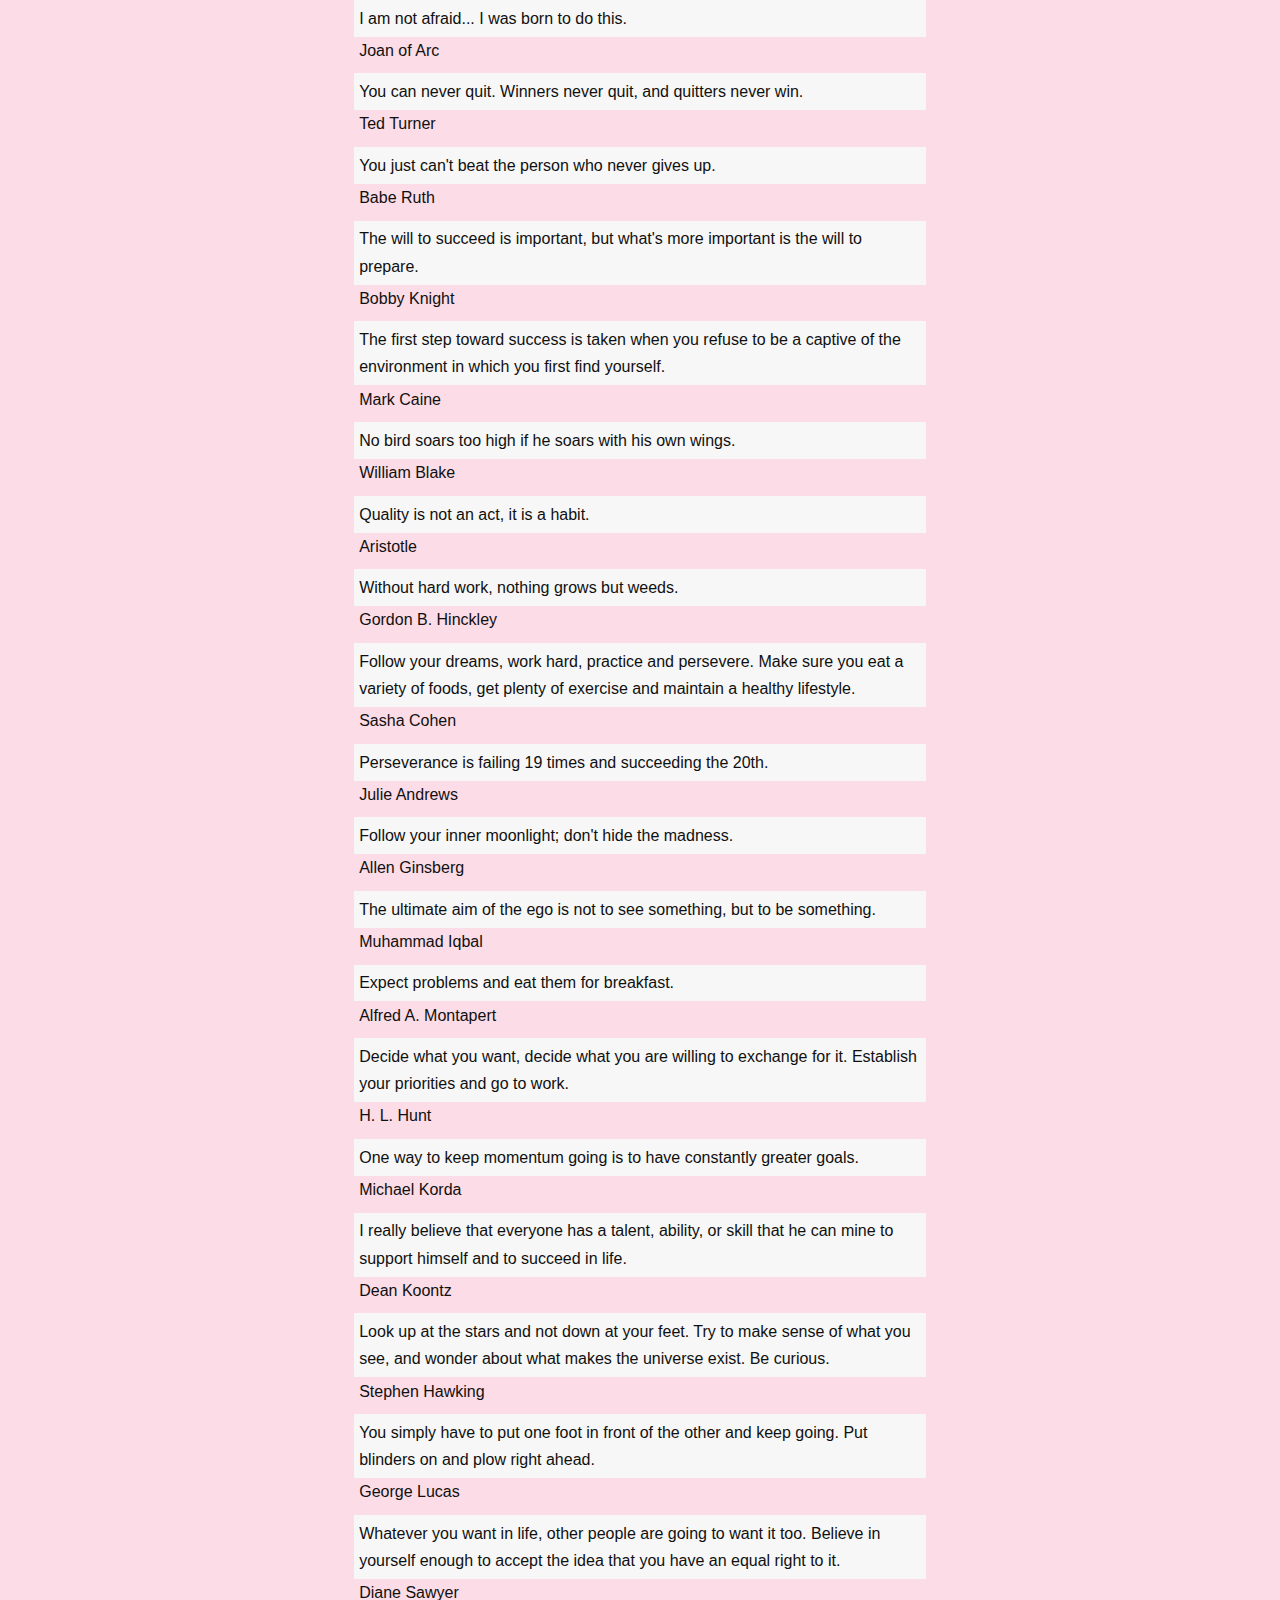
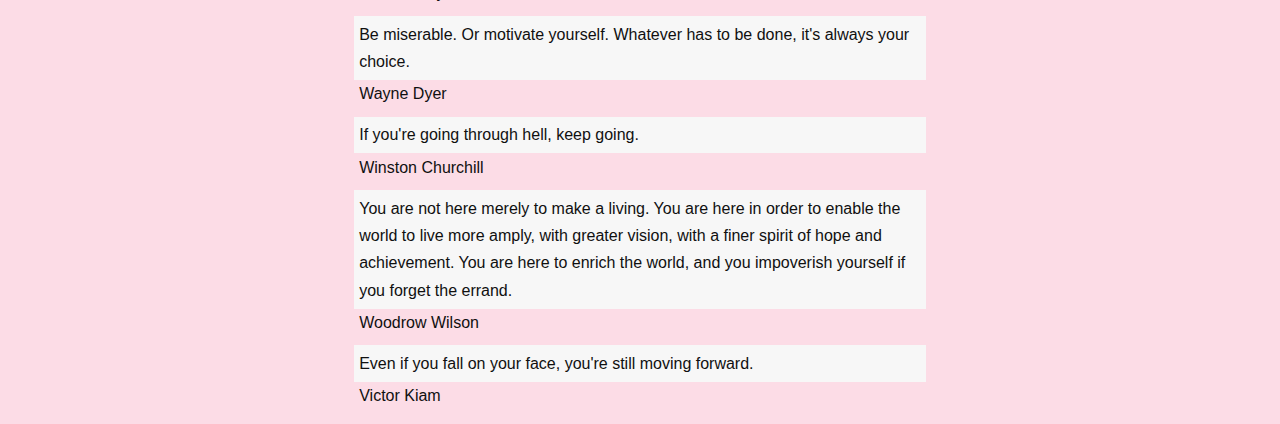
<file: test.html>
<!DOCTYPE html><html><head><meta charSet="utf-8"/><meta name="viewport" content="width=device-width"/><meta name="next-head-count" content="2"/><link rel="preload" href="/_next/static/css/e411d7ff6a400db6.css" as="style"/><link rel="stylesheet" href="/_next/static/css/e411d7ff6a400db6.css" data-n-g=""/><link rel="preload" href="/_next/static/css/6ea248c492395ce1.css" as="style"/><link rel="stylesheet" href="/_next/static/css/6ea248c492395ce1.css" data-n-p=""/><noscript data-n-css=""></noscript><script defer="" nomodule="" src="/_next/static/chunks/polyfills-5cd94c89d3acac5f.js"></script><script src="/_next/static/chunks/webpack-27593bf8d60abcde.js" defer=""></script><script src="/_next/static/chunks/framework-beb51d85c0b60541.js" defer=""></script><script src="/_next/static/chunks/main-0739709171323622.js" defer=""></script><script src="/_next/static/chunks/pages/_app-8037e8ebfd2fa5a8.js" defer=""></script><script src="/_next/static/chunks/80-c6433cdd20612f18.js" defer=""></script><script src="/_next/static/chunks/pages/%5B%5B...slug%5D%5D-6a0701f0dfdba533.js" defer=""></script><script src="/_next/static/EUAENyket_kCFjJqA7InA/_buildManifest.js" defer=""></script><script src="/_next/static/EUAENyket_kCFjJqA7InA/_ssgManifest.js" defer=""></script><script src="/_next/static/EUAENyket_kCFjJqA7InA/_middlewareManifest.js" defer=""></script></head><body><div id="__next"><div class="multiplePersonalityPage_mainContainer__Y4mrb"><div class="multiplePersonalityPage_uiContainer__sacrC"><div class="multiplePersonalityPage_bookContainer__dxXpn"><div class="multiplePersonalityPage_bookPage__L9nto"><div><p>Welcome! Select a &quot;mentor&quot; on the right, or <em>just click a quote on the page</em>! Find similar quotes to <!-- --> <button class="multiplePersonalityPage_comedy-0__Nk_g7">Ken M</button>, <button class="multiplePersonalityPage_advice-0__nAxhe">Confucius</button>, <button class="multiplePersonalityPage_advice-1__eF3st">Laozi</button>, or <button class="multiplePersonalityPage_advice-2__WAmgy">Buddha</button>.</p></div></div></div><div style="line-height:0;position:relative;height:100%;width:100%"><button style="width:15%;height:15%;font-size:150%;display:none;transform:translate(280.33333333333337%,283.33333333333337%) rotate(90deg) translate(233%,0%)" class="inputCompass_hasX__WoXPp multiplePersonalityPage_comedy-0__Nk_g7">×</button><button style="width:15%;height:15%;font-size:150%;display:none;transform:translate(280.33333333333337%,283.33333333333337%) rotate(90deg) translate(-60%,225%)" class="inputCompass_hasX__WoXPp multiplePersonalityPage_advice-0__nAxhe">×</button><button style="width:15%;height:15%;font-size:150%;display:none;transform:translate(280.33333333333337%,283.33333333333337%) rotate(90deg) translate(-233%,0%)" class="inputCompass_hasX__WoXPp multiplePersonalityPage_advice-1__eF3st">×</button><button style="width:15%;height:15%;font-size:150%;display:none;transform:translate(280.33333333333337%,283.33333333333337%) rotate(90deg) translate(-60%,-225%)" class="inputCompass_hasX__WoXPp multiplePersonalityPage_advice-2__WAmgy">×</button></div><div class="inputCompass_root-grid__nbkoR multiplePersonalityPage_none__1vA_L"><div style="transform:rotate(0deg)" class="multiplePersonalityPage_wedge__tLGgF multiplePersonalityPage_comedy-0-warm__KHhIn inputCompassWedge_wedge__KdZ5a inputCompassWedge_wedge-118deg__g3NGk"></div><div style="transform:rotate(105deg)" class="multiplePersonalityPage_wedge__tLGgF multiplePersonalityPage_advice-0-warm__L7hFp inputCompassWedge_wedge__KdZ5a inputCompassWedge_wedge-58deg__vgiOK"></div><div style="transform:rotate(180deg)" class="multiplePersonalityPage_wedge__tLGgF multiplePersonalityPage_advice-1-warm__08oIS inputCompassWedge_wedge__KdZ5a inputCompassWedge_wedge-58deg__vgiOK"></div><div style="transform:rotate(255deg)" class="multiplePersonalityPage_wedge__tLGgF multiplePersonalityPage_advice-2-warm__0jUcy inputCompassWedge_wedge__KdZ5a inputCompassWedge_wedge-58deg__vgiOK"></div><div style="transform:rotate(0deg)" class="multiplePersonalityPage_hide__ZpvKw inputCompass_needle__7HkAK"></div><div style="transform:rotate(0deg)" class="multiplePersonalityPage_emptyNeedle__zUXml inputCompass_needleFill__IE2_b"></div></div><div><div class="inputRange_labelContainer__r0bDa multiplePersonalityPage_comedy-0__Nk_g7"><button class="inputRange_round__iZbdl inputRange_down__aYV2A">-</button><button class="multiplePersonalityPage_comedy-0__Nk_g7"><span>Ken M</span></button><button class="inputRange_round__iZbdl multiplePersonalityPage_none__1vA_L">+</button></div></div><div><div class="inputRange_labelContainer__r0bDa multiplePersonalityPage_advice-0__nAxhe"><button class="inputRange_round__iZbdl inputRange_down__aYV2A">-</button><button class="multiplePersonalityPage_advice-0__nAxhe"><span>Confucius</span></button><button class="inputRange_round__iZbdl multiplePersonalityPage_none__1vA_L">+</button></div></div><div><div class="inputRange_labelContainer__r0bDa multiplePersonalityPage_advice-1__eF3st"><button class="inputRange_round__iZbdl inputRange_down__aYV2A">-</button><button class="multiplePersonalityPage_advice-1__eF3st"><span>Laozi</span></button><button class="inputRange_round__iZbdl multiplePersonalityPage_none__1vA_L">+</button></div></div><div><div class="inputRange_labelContainer__r0bDa multiplePersonalityPage_advice-2__WAmgy"><button class="inputRange_round__iZbdl inputRange_down__aYV2A">-</button><button class="multiplePersonalityPage_advice-2__WAmgy"><span>Buddha</span></button><button class="inputRange_round__iZbdl multiplePersonalityPage_none__1vA_L">+</button></div></div></div><div class="multiplePersonalityPage_contentContainer__yx2yC"><div class=""><div class=""><div class=""><div class="multiplePersonalityPage_none__1vA_L">
        Good, better, best. Never let it rest. &#x27;Til your good is
        better and your better is best.
      </div><span class="">St. Jerome</span></div><div class=""><div class="multiplePersonalityPage_none__1vA_L">
        It always seems impossible until it&#x27;s done.
      </div><span class="">Nelson Mandela</span></div><div class=""><div class="multiplePersonalityPage_none__1vA_L">
        Life is 10% what happens to you and 90% how you react to
        it.
      </div><span class="">Charles R. Swindoll</span></div><div class=""><div class="multiplePersonalityPage_none__1vA_L">
        When something is important enough, you do it even if the
        odds are not in your favor.
      </div><span class="">Elon Musk</span></div><div class=""><div class="multiplePersonalityPage_none__1vA_L">
        Start where you are. Use what you have. Do what you can.
      </div><span class="">Arthur Ashe</span></div><div class=""><div class="multiplePersonalityPage_none__1vA_L">
        With the new day comes new strength and new thoughts.
      </div><span class="">Eleanor Roosevelt</span></div><div class=""><div class="multiplePersonalityPage_none__1vA_L">
        Ever tried. Ever failed. No matter. Try Again. Fail
        again. Fail better.
      </div><span class="">Samuel Beckett</span></div><div class=""><div class="multiplePersonalityPage_none__1vA_L">
        If you can dream it, you can do it.
      </div><span class="">Walt Disney</span></div><div class=""><div class="multiplePersonalityPage_none__1vA_L">
        Don&#x27;t watch the clock; do what it does. Keep going.
      </div><span class="">Sam Levenson</span></div><div class=""><div class="multiplePersonalityPage_none__1vA_L">
        Only I can change my life. No one can do it for me.
      </div><span class="">Carol Burnett</span></div><div class=""><div class="multiplePersonalityPage_none__1vA_L">
        I don&#x27;t believe you have to be better than everybody
        else. I believe you have to be better than you ever
        thought you could be.
      </div><span class="">Ken Venturi</span></div><div class=""><div class="multiplePersonalityPage_none__1vA_L">
        Aim for the moon. If you miss, you may hit a star.
      </div><span class="">W. Clement Stone</span></div><div class=""><div class="multiplePersonalityPage_none__1vA_L">
        Set your goals high, and don&#x27;t stop till you get there.
      </div><span class="">Bo Jackson</span></div><div class=""><div class="multiplePersonalityPage_none__1vA_L">
        A good plan violently executed now is better than a
        perfect plan executed next week.
      </div><span class="">George S. Patton</span></div><div class=""><div class="multiplePersonalityPage_none__1vA_L">
        You will never win if you never begin.
      </div><span class="">Helen Rowland</span></div><div class=""><div class="multiplePersonalityPage_none__1vA_L">
        If you fell down yesterday, stand up today.
      </div><span class="">H. G. Wells</span></div><div class=""><div class="multiplePersonalityPage_none__1vA_L">
        Infuse your life with action. Don&#x27;t wait for it to
        happen. Make it happen. Make your own future. Make your
        own hope. Make your own love. And whatever your
        beliefs, honor your creator, not by passively waiting
        for grace to come down from upon high, but by doing
        what you can to make grace happen... yourself, right
        now, right down here on Earth.
      </div><span class="">Bradley Whitford</span></div><div class=""><div class="multiplePersonalityPage_none__1vA_L">
        I can, therefore I am.
      </div><span class="">Simone Weil</span></div><div class=""><div class="multiplePersonalityPage_none__1vA_L">
        Knowing is not enough; we must apply. Willing is not
        enough; we must do.
      </div><span class="">Johann Wolfgang von Goethe</span></div><div class=""><div class="multiplePersonalityPage_none__1vA_L">
        Problems are not stop signs, they are guidelines.
      </div><span class="">Robert H. Schuller</span></div><div class=""><div class="multiplePersonalityPage_none__1vA_L">
        Change your life today. Don&#x27;t gamble on the future, act
        now, without delay.
      </div><span class="">Simone de Beauvoir</span></div><div class=""><div class="multiplePersonalityPage_none__1vA_L">
        Setting goals is the first step in turning the
        invisible into the visible.
      </div><span class="">Tony Robbins</span></div><div class=""><div class="multiplePersonalityPage_none__1vA_L">
        In order to succeed, we must first believe that we
        can.
      </div><span class="">Nikos Kazantzakis</span></div><div class=""><div class="multiplePersonalityPage_none__1vA_L">
        If you want to conquer fear, don&#x27;t sit home and think
        about it. Go out and get busy.
      </div><span class="">Dale Carnegie</span></div><div class=""><div class="multiplePersonalityPage_none__1vA_L">
        There is only one corner of the universe you can be
        certain of improving, and that&#x27;s your own self.
      </div><span class="">Aldous Huxley</span></div><div class=""><div class="multiplePersonalityPage_none__1vA_L">
        Perseverance is not a long race; it is many short
        races one after the other.
      </div><span class="">Walter Elliot</span></div><div class=""><div class="multiplePersonalityPage_none__1vA_L">
        Failure will never overtake me if my determination to
        succeed is strong enough.
      </div><span class="">Og Mandino</span></div><div class=""><div class="multiplePersonalityPage_none__1vA_L">
        Consult not your fears but your hopes and your
        dreams. Think not about your frustrations, but about
        your unfulfilled potential. Concern yourself not with
        what you tried and failed in, but with what it is
        still possible for you to do.
      </div><span class="">Pope John XXIII</span></div><div class=""><div class="multiplePersonalityPage_none__1vA_L">
        I know not age, nor weariness nor defeat.
      </div><span class="">Rose Kennedy</span></div><div class=""><div class="multiplePersonalityPage_none__1vA_L">
        Opportunity does not knock, it presents itself when
        you beat down the door.
      </div><span class="">Kyle Chandler</span></div><div class=""><div class="multiplePersonalityPage_none__1vA_L">
        Never complain and never explain.
      </div><span class="">Benjamin Disraeli</span></div><div class=""><div class="multiplePersonalityPage_none__1vA_L">
        If you want to succeed you should strike out on new
        paths, rather than travel the worn paths of accepted
        success.
      </div><span class="">John D. Rockefeller</span></div><div class=""><div class="multiplePersonalityPage_none__1vA_L">
        Where there is a will, there is a way. If there is a
        chance in a million that you can do something,
        anything, to keep what you want from ending, do it.
        Pry the door open or, if need be, wedge your foot in
        that door and keep it open.
      </div><span class="">Pauline Kael</span></div><div class=""><div class="multiplePersonalityPage_none__1vA_L">
        Every exit is an entry somewhere else.
      </div><span class="">Tom Stoppard</span></div><div class=""><div class="multiplePersonalityPage_none__1vA_L">
        I learned that we can do anything, but we can&#x27;t do
        everything... at least not at the same time. So think
        of your priorities not in terms of what activities
        you do, but when you do them. Timing is everything.
      </div><span class="">Dan Millman</span></div><div class=""><div class="multiplePersonalityPage_none__1vA_L">
        The dog that trots about finds a bone.
      </div><span class="">Golda Meir</span></div><div class=""><div class="multiplePersonalityPage_none__1vA_L">
        Either I will find a way, or I will make one.
      </div><span class="">Philip Sidney</span></div><div class=""><div class="multiplePersonalityPage_none__1vA_L">
        I am not afraid... I was born to do this.
      </div><span class="">Joan of Arc</span></div><div class=""><div class="multiplePersonalityPage_none__1vA_L">
        You can never quit. Winners never quit, and quitters
        never win.
      </div><span class="">Ted Turner</span></div><div class=""><div class="multiplePersonalityPage_none__1vA_L">
        You just can&#x27;t beat the person who never gives up.
      </div><span class="">Babe Ruth</span></div><div class=""><div class="multiplePersonalityPage_none__1vA_L">
        The will to succeed is important, but what&#x27;s more
        important is the will to prepare.
      </div><span class="">Bobby Knight</span></div><div class=""><div class="multiplePersonalityPage_none__1vA_L">
        The first step toward success is taken when you
        refuse to be a captive of the environment in which
        you first find yourself.
      </div><span class="">Mark Caine</span></div><div class=""><div class="multiplePersonalityPage_none__1vA_L">
        No bird soars too high if he soars with his own
        wings.
      </div><span class="">William Blake</span></div><div class=""><div class="multiplePersonalityPage_none__1vA_L">
        Quality is not an act, it is a habit.
      </div><span class="">Aristotle</span></div><div class=""><div class="multiplePersonalityPage_none__1vA_L">
        Without hard work, nothing grows but weeds.
      </div><span class="">Gordon B. Hinckley</span></div><div class=""><div class="multiplePersonalityPage_none__1vA_L">
        Follow your dreams, work hard, practice and
        persevere. Make sure you eat a variety of foods,
        get plenty of exercise and maintain a healthy
        lifestyle.
      </div><span class="">Sasha Cohen</span></div><div class=""><div class="multiplePersonalityPage_none__1vA_L">
        Perseverance is failing 19 times and succeeding the
        20th.
      </div><span class="">Julie Andrews</span></div><div class=""><div class="multiplePersonalityPage_none__1vA_L">
        Follow your inner moonlight; don&#x27;t hide the
        madness.
      </div><span class="">Allen Ginsberg</span></div><div class=""><div class="multiplePersonalityPage_none__1vA_L">
        The ultimate aim of the ego is not to see
        something, but to be something.
      </div><span class="">Muhammad Iqbal</span></div><div class=""><div class="multiplePersonalityPage_none__1vA_L">
        Expect problems and eat them for breakfast.
      </div><span class="">Alfred A. Montapert</span></div><div class=""><div class="multiplePersonalityPage_none__1vA_L">
        Decide what you want, decide what you are willing
        to exchange for it. Establish your priorities and
        go to work.
      </div><span class="">H. L. Hunt</span></div><div class=""><div class="multiplePersonalityPage_none__1vA_L">
        One way to keep momentum going is to have
        constantly greater goals.
      </div><span class="">Michael Korda</span></div><div class=""><div class="multiplePersonalityPage_none__1vA_L">
        I really believe that everyone has a talent,
        ability, or skill that he can mine to support
        himself and to succeed in life.
      </div><span class="">Dean Koontz</span></div><div class=""><div class="multiplePersonalityPage_none__1vA_L">
        Look up at the stars and not down at your feet. Try
        to make sense of what you see, and wonder about
        what makes the universe exist. Be curious.
      </div><span class="">Stephen Hawking</span></div><div class=""><div class="multiplePersonalityPage_none__1vA_L">
        You simply have to put one foot in front of the
        other and keep going. Put blinders on and plow
        right ahead.
      </div><span class="">George Lucas</span></div><div class=""><div class="multiplePersonalityPage_none__1vA_L">
        Whatever you want in life, other people are going
        to want it too. Believe in yourself enough to
        accept the idea that you have an equal right to it.
      </div><span class="">Diane Sawyer</span></div><div class=""><div class="multiplePersonalityPage_none__1vA_L">
        Be miserable. Or motivate yourself. Whatever has
        to be done, it&#x27;s always your choice.
      </div><span class="">Wayne Dyer</span></div><div class=""><div class="multiplePersonalityPage_none__1vA_L">
        If you&#x27;re going through hell, keep going.
      </div><span class="">Winston Churchill</span></div><div class=""><div class="multiplePersonalityPage_none__1vA_L">
        You are not here merely to make a living. You are
        here in order to enable the world to live more
        amply, with greater vision, with a finer spirit
        of hope and achievement. You are here to enrich
        the world, and you impoverish yourself if you
        forget the errand.
      </div><span class="">Woodrow Wilson</span></div><div class=""><div class="multiplePersonalityPage_none__1vA_L">
        Even if you fall on your face, you&#x27;re still
        moving forward.
      </div><span class="">Victor Kiam</span></div></div></div></div></div></div><script id="__NEXT_DATA__" type="application/json">{"props":{"pageProps":{"keys":[{"root":"classification","domain":"comedy","value":"kenm"},{"root":"classification","domain":"advice","value":"confucius"},{"root":"classification","domain":"advice","value":"laozi"},{"root":"classification","domain":"advice","value":"buddha"}],"SECRET":"HELLO","body":{"type":"element","tagName":"div","properties":{},"children":[{"type":"element","tagName":"div","properties":{},"children":[{"type":"element","tagName":"div","properties":{},"children":[{"type":"element","tagName":"div","properties":{"className":["guide","guide-button"]},"children":[{"type":"text","value":"\n        Good, better, best. Never let it rest. 'Til your good is\n        better and your better is best.\n      "}],"data":{"textData":{"kenm":{"min":0,"max":0,"sum":0,"mean":0},"confucius":{"min":0.010333748945581091,"max":0.9965101277615162,"sum":1.98190179212956,"mean":0.760682942333228},"laozi":{"min":0,"max":0.989666251054419,"sum":1.0100356154445698,"mean":0.23645724102283108},"buddha":{"min":0,"max":0.004572720187386391,"sum":0.004572720187386391,"mean":0.0008069506213034807}}}},{"type":"element","tagName":"span","properties":{},"children":[{"type":"text","value":"St. Jerome"}],"data":{"textData":{"kenm":{"min":0,"max":0,"sum":0,"mean":0},"confucius":{"min":0,"max":0,"sum":0,"mean":0},"laozi":{"min":0,"max":0,"sum":0,"mean":0},"buddha":{"min":0,"max":0,"sum":0,"mean":0}}}}],"data":{"textData":{"kenm":{"min":0,"max":0,"sum":0,"mean":0},"confucius":{"min":0,"max":0.9965101277615162,"sum":1.98190179212956,"mean":0.6806110536665724},"laozi":{"min":0,"max":0.989666251054419,"sum":1.0100356154445698,"mean":0.21156700512569096},"buddha":{"min":0,"max":0.004572720187386391,"sum":0.004572720187386391,"mean":0.0007220084506399565}}}},{"type":"element","tagName":"div","properties":{},"children":[{"type":"element","tagName":"div","properties":{"className":["guide","guide-button"]},"children":[{"type":"text","value":"\n        It always seems impossible until it's done.\n      "}],"data":{"textData":{"kenm":{"min":0,"max":0,"sum":0,"mean":0},"confucius":{"min":0.2508700676613675,"max":0.2508700676613675,"sum":0.2508700676613675,"mean":0.2508700676613675},"laozi":{"min":0.6924893191469711,"max":0.6924893191469711,"sum":0.6924893191469711,"mean":0.6924893191469711},"buddha":{"min":0,"max":0,"sum":0,"mean":0}}}},{"type":"element","tagName":"span","properties":{},"children":[{"type":"text","value":"Nelson Mandela"}],"data":{"textData":{"kenm":{"min":0,"max":0,"sum":0,"mean":0},"confucius":{"min":0,"max":0,"sum":0,"mean":0},"laozi":{"min":0,"max":0,"sum":0,"mean":0},"buddha":{"min":0,"max":0,"sum":0,"mean":0}}}}],"data":{"textData":{"kenm":{"min":0,"max":0,"sum":0,"mean":0},"confucius":{"min":0,"max":0.2508700676613675,"sum":0.2508700676613675,"mean":0.19512116373661914},"laozi":{"min":0,"max":0.6924893191469711,"sum":0.6924893191469711,"mean":0.5386028037809775},"buddha":{"min":0,"max":0,"sum":0,"mean":0}}}},{"type":"element","tagName":"div","properties":{},"children":[{"type":"element","tagName":"div","properties":{"className":["guide","guide-button"]},"children":[{"type":"text","value":"\n        Life is 10% what happens to you and 90% how you react to\n        it.\n      "}],"data":{"textData":{"kenm":{"min":0,"max":0,"sum":0,"mean":0},"confucius":{"min":0.5640624719971868,"max":0.5640624719971868,"sum":0.5640624719971868,"mean":0.5640624719971868},"laozi":{"min":0,"max":0,"sum":0,"mean":0},"buddha":{"min":0.3974483751844427,"max":0.3974483751844427,"sum":0.3974483751844427,"mean":0.3974483751844427}}}},{"type":"element","tagName":"span","properties":{},"children":[{"type":"text","value":"Charles R. Swindoll"}],"data":{"textData":{"kenm":{"min":0,"max":0,"sum":0,"mean":0},"confucius":{"min":0,"max":0,"sum":0,"mean":0},"laozi":{"min":0,"max":0,"sum":0,"mean":0},"buddha":{"min":0,"max":0,"sum":0,"mean":0}}}}],"data":{"textData":{"kenm":{"min":0,"max":0,"sum":0,"mean":0},"confucius":{"min":0,"max":0.5640624719971868,"sum":0.5640624719971868,"mean":0.46452203576238915},"laozi":{"min":0,"max":0,"sum":0,"mean":0},"buddha":{"min":0,"max":0.3974483751844427,"sum":0.3974483751844427,"mean":0.3273104266224822}}}},{"type":"element","tagName":"div","properties":{},"children":[{"type":"element","tagName":"div","properties":{"className":["guide","guide-button"]},"children":[{"type":"text","value":"\n        When something is important enough, you do it even if the\n        odds are not in your favor.\n      "}],"data":{"textData":{"kenm":{"min":1,"max":1,"sum":1,"mean":1},"confucius":{"min":0,"max":0,"sum":0,"mean":0},"laozi":{"min":0,"max":0,"sum":0,"mean":0},"buddha":{"min":0,"max":0,"sum":0,"mean":0}}}},{"type":"element","tagName":"span","properties":{},"children":[{"type":"text","value":"Elon Musk"}],"data":{"textData":{"kenm":{"min":0,"max":0,"sum":0,"mean":0},"confucius":{"min":0,"max":0,"sum":0,"mean":0},"laozi":{"min":0,"max":0,"sum":0,"mean":0},"buddha":{"min":0,"max":0,"sum":0,"mean":0}}}}],"data":{"textData":{"kenm":{"min":0,"max":1,"sum":1,"mean":0.8947368421052632},"confucius":{"min":0,"max":0,"sum":0,"mean":0},"laozi":{"min":0,"max":0,"sum":0,"mean":0},"buddha":{"min":0,"max":0,"sum":0,"mean":0}}}},{"type":"element","tagName":"div","properties":{},"children":[{"type":"element","tagName":"div","properties":{"className":["guide","guide-button"]},"children":[{"type":"text","value":"\n        Start where you are. Use what you have. Do what you can.\n      "}],"data":{"textData":{"kenm":{"min":0,"max":0,"sum":0,"mean":0},"confucius":{"min":0,"max":0,"sum":0,"mean":0},"laozi":{"min":0,"max":0.14207769472887968,"sum":0.14207769472887968,"mean":0.04735923157629323},"buddha":{"min":0.8579223052711202,"max":1,"sum":2.854360363003437,"mean":0.9514534543344789}}}},{"type":"element","tagName":"span","properties":{},"children":[{"type":"text","value":"Arthur Ashe"}],"data":{"textData":{"kenm":{"min":1,"max":1,"sum":1,"mean":1},"confucius":{"min":0,"max":0,"sum":0,"mean":0},"laozi":{"min":0,"max":0,"sum":0,"mean":0},"buddha":{"min":0,"max":0,"sum":0,"mean":0}}}}],"data":{"textData":{"kenm":{"min":0,"max":1,"sum":1,"mean":0.14285714285714285},"confucius":{"min":0,"max":0,"sum":0,"mean":0},"laozi":{"min":0,"max":0.14207769472887968,"sum":0.14207769472887968,"mean":0.0405936270653942},"buddha":{"min":0,"max":1,"sum":2.854360363003437,"mean":0.8155315322866963}}}},{"type":"element","tagName":"div","properties":{},"children":[{"type":"element","tagName":"div","properties":{"className":["guide","guide-button"]},"children":[{"type":"text","value":"\n        With the new day comes new strength and new thoughts.\n      "}],"data":{"textData":{"kenm":{"min":0,"max":0,"sum":0,"mean":0},"confucius":{"min":0,"max":0,"sum":0,"mean":0},"laozi":{"min":0,"max":0,"sum":0,"mean":0},"buddha":{"min":1,"max":1,"sum":1,"mean":1}}}},{"type":"element","tagName":"span","properties":{},"children":[{"type":"text","value":"Eleanor Roosevelt"}],"data":{"textData":{"kenm":{"min":0,"max":0,"sum":0,"mean":0},"confucius":{"min":0,"max":0,"sum":0,"mean":0},"laozi":{"min":0,"max":0,"sum":0,"mean":0},"buddha":{"min":0,"max":0,"sum":0,"mean":0}}}}],"data":{"textData":{"kenm":{"min":0,"max":0,"sum":0,"mean":0},"confucius":{"min":0,"max":0,"sum":0,"mean":0},"laozi":{"min":0,"max":0,"sum":0,"mean":0},"buddha":{"min":0,"max":1,"sum":1,"mean":0.8333333333333334}}}},{"type":"element","tagName":"div","properties":{},"children":[{"type":"element","tagName":"div","properties":{"className":["guide","guide-button"]},"children":[{"type":"text","value":"\n        Ever tried. Ever failed. No matter. Try Again. Fail\n        again. Fail better.\n      "}],"data":{"textData":{"kenm":{"min":0,"max":1,"sum":2.9850987482167337,"mean":0.49751645803612227},"confucius":{"min":0,"max":0.0813380755647841,"sum":0.0813380755647841,"mean":0.013556345927464018},"laozi":{"min":0,"max":0.460025936260472,"sum":0.460025936260472,"mean":0.07667098937674534},"buddha":{"min":0,"max":0.644062143198339,"sum":0.9706350986597101,"mean":0.16177251644328502}}}},{"type":"element","tagName":"span","properties":{},"children":[{"type":"text","value":"Samuel Beckett"}],"data":{"textData":{"kenm":{"min":0,"max":0,"sum":0,"mean":0},"confucius":{"min":0,"max":0,"sum":0,"mean":0},"laozi":{"min":0,"max":0,"sum":0,"mean":0},"buddha":{"min":0,"max":0,"sum":0,"mean":0}}}}],"data":{"textData":{"kenm":{"min":0,"max":1,"sum":2.9850987482167337,"mean":0.42644267831667626},"confucius":{"min":0,"max":0.0813380755647841,"sum":0.0813380755647841,"mean":0.011619725080683443},"laozi":{"min":0,"max":0.460025936260472,"sum":0.460025936260472,"mean":0.06571799089435314},"buddha":{"min":0,"max":0.644062143198339,"sum":0.9706350986597101,"mean":0.13866215695138714}}}},{"type":"element","tagName":"div","properties":{},"children":[{"type":"element","tagName":"div","properties":{"className":["guide","guide-button"]},"children":[{"type":"text","value":"\n        If you can dream it, you can do it.\n      "}],"data":{"textData":{"kenm":{"min":0.7811763414221342,"max":0.7811763414221342,"sum":0.7811763414221342,"mean":0.7811763414221342},"confucius":{"min":0,"max":0,"sum":0,"mean":0},"laozi":{"min":0,"max":0,"sum":0,"mean":0},"buddha":{"min":0,"max":0,"sum":0,"mean":0}}}},{"type":"element","tagName":"span","properties":{},"children":[{"type":"text","value":"Walt Disney"}],"data":{"textData":{"kenm":{"min":0,"max":0,"sum":0,"mean":0},"confucius":{"min":0,"max":0,"sum":0,"mean":0},"laozi":{"min":0,"max":0,"sum":0,"mean":0},"buddha":{"min":0,"max":0,"sum":0,"mean":0}}}}],"data":{"textData":{"kenm":{"min":0,"max":0.7811763414221342,"sum":0.7811763414221342,"mean":0.6391442793453825},"confucius":{"min":0,"max":0,"sum":0,"mean":0},"laozi":{"min":0,"max":0,"sum":0,"mean":0},"buddha":{"min":0,"max":0,"sum":0,"mean":0}}}},{"type":"element","tagName":"div","properties":{},"children":[{"type":"element","tagName":"div","properties":{"className":["guide","guide-button"]},"children":[{"type":"text","value":"\n        Don't watch the clock; do what it does. Keep going.\n      "}],"data":{"textData":{"kenm":{"min":0,"max":0,"sum":0,"mean":0},"confucius":{"min":0,"max":0.2848178899822262,"sum":0.2848178899822262,"mean":0.05696357799644523},"laozi":{"min":0,"max":0.6703417836142951,"sum":0.6703417836142951,"mean":0.13406835672285902},"buddha":{"min":0.003835829311379762,"max":1,"sum":1.0038358293113798,"mean":0.800767165862276}}}},{"type":"element","tagName":"span","properties":{},"children":[{"type":"text","value":"Sam Levenson"}],"data":{"textData":{"kenm":{"min":0,"max":0,"sum":0,"mean":0},"confucius":{"min":0,"max":0,"sum":0,"mean":0},"laozi":{"min":0,"max":0,"sum":0,"mean":0},"buddha":{"min":0,"max":0,"sum":0,"mean":0}}}}],"data":{"textData":{"kenm":{"min":0,"max":0,"sum":0,"mean":0},"confucius":{"min":0,"max":0.2848178899822262,"sum":0.2848178899822262,"mean":0.04746964833037103},"laozi":{"min":0,"max":0.6703417836142951,"sum":0.6703417836142951,"mean":0.11172363060238251},"buddha":{"min":0,"max":1,"sum":1.0038358293113798,"mean":0.6673059715518966}}}},{"type":"element","tagName":"div","properties":{},"children":[{"type":"element","tagName":"div","properties":{"className":["guide","guide-button"]},"children":[{"type":"text","value":"\n        Only I can change my life. No one can do it for me.\n      "}],"data":{"textData":{"kenm":{"min":0,"max":1,"sum":1,"mean":0.5384615384615384},"confucius":{"min":0,"max":0.0003510825917183299,"sum":0.0003510825917183299,"mean":0.0001620381192546138},"laozi":{"min":0,"max":0,"sum":0,"mean":0},"buddha":{"min":0,"max":0.6776528402642029,"sum":0.6776528402642029,"mean":0.31276284935270904}}}},{"type":"element","tagName":"span","properties":{},"children":[{"type":"text","value":"Carol Burnett"}],"data":{"textData":{"kenm":{"min":0,"max":0,"sum":0,"mean":0},"confucius":{"min":0,"max":0,"sum":0,"mean":0},"laozi":{"min":0,"max":0,"sum":0,"mean":0},"buddha":{"min":0,"max":0,"sum":0,"mean":0}}}}],"data":{"textData":{"kenm":{"min":0,"max":1,"sum":1,"mean":0.4666666666666667},"confucius":{"min":0,"max":0.0003510825917183299,"sum":0.0003510825917183299,"mean":0.00014043303668733197},"laozi":{"min":0,"max":0,"sum":0,"mean":0},"buddha":{"min":0,"max":0.6776528402642029,"sum":0.6776528402642029,"mean":0.27106113610568117}}}},{"type":"element","tagName":"div","properties":{},"children":[{"type":"element","tagName":"div","properties":{"className":["guide","guide-button"]},"children":[{"type":"text","value":"\n        I don't believe you have to be better than everybody\n        else. I believe you have to be better than you ever\n        thought you could be.\n      "}],"data":{"textData":{"kenm":{"min":0,"max":0,"sum":0,"mean":0},"confucius":{"min":0,"max":0.0023097158467524095,"sum":0.0023097158467524095,"mean":0.0012934408741813494},"laozi":{"min":0,"max":0,"sum":0,"mean":0},"buddha":{"min":0.9976902841532476,"max":0.9986887802262876,"sum":1.9963790643795352,"mean":0.9981296224253852}}}},{"type":"element","tagName":"span","properties":{},"children":[{"type":"text","value":"Ken Venturi"}],"data":{"textData":{"kenm":{"min":0,"max":0,"sum":0,"mean":0},"confucius":{"min":0,"max":0,"sum":0,"mean":0},"laozi":{"min":0,"max":0,"sum":0,"mean":0},"buddha":{"min":0,"max":0,"sum":0,"mean":0}}}}],"data":{"textData":{"kenm":{"min":0,"max":0,"sum":0,"mean":0},"confucius":{"min":0,"max":0.0023097158467524095,"sum":0.0023097158467524095,"mean":0.001197630439056805},"laozi":{"min":0,"max":0,"sum":0,"mean":0},"buddha":{"min":0,"max":0.9986887802262876,"sum":1.9963790643795352,"mean":0.9241940948383196}}}},{"type":"element","tagName":"div","properties":{},"children":[{"type":"element","tagName":"div","properties":{"className":["guide","guide-button"]},"children":[{"type":"text","value":"\n        Aim for the moon. If you miss, you may hit a star.\n      "}],"data":{"textData":{"kenm":{"min":0.9978180701758378,"max":1,"sum":1.9978180701758377,"mean":0.9985453801172252},"confucius":{"min":0,"max":0,"sum":0,"mean":0},"laozi":{"min":0,"max":0,"sum":0,"mean":0},"buddha":{"min":0,"max":0,"sum":0,"mean":0}}}},{"type":"element","tagName":"span","properties":{},"children":[{"type":"text","value":"W. Clement Stone"}],"data":{"textData":{"kenm":{"min":0,"max":0,"sum":0,"mean":0},"confucius":{"min":0,"max":0,"sum":0,"mean":0},"laozi":{"min":0,"max":0,"sum":0,"mean":0},"buddha":{"min":0,"max":0,"sum":0,"mean":0}}}}],"data":{"textData":{"kenm":{"min":0,"max":1,"sum":1.9978180701758377,"mean":0.7988363040937801},"confucius":{"min":0,"max":0,"sum":0,"mean":0},"laozi":{"min":0,"max":0,"sum":0,"mean":0},"buddha":{"min":0,"max":0,"sum":0,"mean":0}}}},{"type":"element","tagName":"div","properties":{},"children":[{"type":"element","tagName":"div","properties":{"className":["guide","guide-button"]},"children":[{"type":"text","value":"\n        Set your goals high, and don't stop till you get there.\n      "}],"data":{"textData":{"kenm":{"min":0,"max":0,"sum":0,"mean":0},"confucius":{"min":0.9847349506291135,"max":0.9847349506291135,"sum":0.9847349506291135,"mean":0.9847349506291135},"laozi":{"min":0,"max":0,"sum":0,"mean":0},"buddha":{"min":0,"max":0,"sum":0,"mean":0}}}},{"type":"element","tagName":"span","properties":{},"children":[{"type":"text","value":"Bo Jackson"}],"data":{"textData":{"kenm":{"min":0,"max":0,"sum":0,"mean":0},"confucius":{"min":0,"max":0,"sum":0,"mean":0},"laozi":{"min":0,"max":0,"sum":0,"mean":0},"buddha":{"min":0,"max":0,"sum":0,"mean":0}}}}],"data":{"textData":{"kenm":{"min":0,"max":0,"sum":0,"mean":0},"confucius":{"min":0,"max":0.9847349506291135,"sum":0.9847349506291135,"mean":0.8332372659169422},"laozi":{"min":0,"max":0,"sum":0,"mean":0},"buddha":{"min":0,"max":0,"sum":0,"mean":0}}}},{"type":"element","tagName":"div","properties":{},"children":[{"type":"element","tagName":"div","properties":{"className":["guide","guide-button"]},"children":[{"type":"text","value":"\n        A good plan violently executed now is better than a\n        perfect plan executed next week.\n      "}],"data":{"textData":{"kenm":{"min":0.508539682193607,"max":0.508539682193607,"sum":0.508539682193607,"mean":0.508539682193607},"confucius":{"min":0,"max":0,"sum":0,"mean":0},"laozi":{"min":0,"max":0,"sum":0,"mean":0},"buddha":{"min":0,"max":0,"sum":0,"mean":0}}}},{"type":"element","tagName":"span","properties":{},"children":[{"type":"text","value":"George S. Patton"}],"data":{"textData":{"kenm":{"min":0,"max":0,"sum":0,"mean":0},"confucius":{"min":0,"max":0,"sum":0,"mean":0},"laozi":{"min":0,"max":0,"sum":0,"mean":0},"buddha":{"min":0,"max":0,"sum":0,"mean":0}}}}],"data":{"textData":{"kenm":{"min":0,"max":0.508539682193607,"sum":0.508539682193607,"mean":0.4237830684946725},"confucius":{"min":0,"max":0,"sum":0,"mean":0},"laozi":{"min":0,"max":0,"sum":0,"mean":0},"buddha":{"min":0,"max":0,"sum":0,"mean":0}}}},{"type":"element","tagName":"div","properties":{},"children":[{"type":"element","tagName":"div","properties":{"className":["guide","guide-button"]},"children":[{"type":"text","value":"\n        You will never win if you never begin.\n      "}],"data":{"textData":{"kenm":{"min":0,"max":0,"sum":0,"mean":0},"confucius":{"min":0,"max":0,"sum":0,"mean":0},"laozi":{"min":0.9172691998847791,"max":0.9172691998847791,"sum":0.9172691998847791,"mean":0.9172691998847791},"buddha":{"min":0.08273080011522091,"max":0.08273080011522091,"sum":0.08273080011522091,"mean":0.08273080011522091}}}},{"type":"element","tagName":"span","properties":{},"children":[{"type":"text","value":"Helen Rowland"}],"data":{"textData":{"kenm":{"min":0,"max":0,"sum":0,"mean":0},"confucius":{"min":0,"max":0,"sum":0,"mean":0},"laozi":{"min":0,"max":0,"sum":0,"mean":0},"buddha":{"min":0,"max":0,"sum":0,"mean":0}}}}],"data":{"textData":{"kenm":{"min":0,"max":0,"sum":0,"mean":0},"confucius":{"min":0,"max":0,"sum":0,"mean":0},"laozi":{"min":0,"max":0.9172691998847791,"sum":0.9172691998847791,"mean":0.7338153599078232},"buddha":{"min":0,"max":0.08273080011522091,"sum":0.08273080011522091,"mean":0.06618464009217673}}}},{"type":"element","tagName":"div","properties":{},"children":[{"type":"element","tagName":"div","properties":{"className":["guide","guide-button"]},"children":[{"type":"text","value":"\n        If you fell down yesterday, stand up today.\n      "}],"data":{"textData":{"kenm":{"min":0.733382223378443,"max":0.733382223378443,"sum":0.733382223378443,"mean":0.733382223378443},"confucius":{"min":0,"max":0,"sum":0,"mean":0},"laozi":{"min":0,"max":0,"sum":0,"mean":0},"buddha":{"min":0,"max":0,"sum":0,"mean":0}}}},{"type":"element","tagName":"span","properties":{},"children":[{"type":"text","value":"H. G. Wells"}],"data":{"textData":{"kenm":{"min":0,"max":0,"sum":0,"mean":0},"confucius":{"min":0,"max":0,"sum":0,"mean":0},"laozi":{"min":0,"max":0,"sum":0,"mean":0},"buddha":{"min":1,"max":1,"sum":1,"mean":1}}}}],"data":{"textData":{"kenm":{"min":0,"max":0.733382223378443,"sum":0.733382223378443,"mean":0.5333688897297768},"confucius":{"min":0,"max":0,"sum":0,"mean":0},"laozi":{"min":0,"max":0,"sum":0,"mean":0},"buddha":{"min":0,"max":1,"sum":1,"mean":0.2727272727272727}}}},{"type":"element","tagName":"div","properties":{},"children":[{"type":"element","tagName":"div","properties":{"className":["guide","guide-button"]},"children":[{"type":"text","value":"\n        Infuse your life with action. Don't wait for it to\n        happen. Make it happen. Make your own future. Make your\n        own hope. Make your own love. And whatever your\n        beliefs, honor your creator, not by passively waiting\n        for grace to come down from upon high, but by doing\n        what you can to make grace happen... yourself, right\n        now, right down here on Earth.\n      "}],"data":{"textData":{"kenm":{"min":0,"max":1,"sum":3.9595841168059147,"mean":0.7950606837446487},"confucius":{"min":0,"max":0.5531575860552835,"sum":0.6007632608471513,"mean":0.046923978245141086},"laozi":{"min":0,"max":0,"sum":0,"mean":0},"buddha":{"min":0,"max":0.5960083300372049,"sum":0.9681152480704645,"mean":0.06737409381452568}}}},{"type":"element","tagName":"span","properties":{},"children":[{"type":"text","value":"Bradley Whitford"}],"data":{"textData":{"kenm":{"min":1,"max":1,"sum":1,"mean":1},"confucius":{"min":0,"max":0,"sum":0,"mean":0},"laozi":{"min":0,"max":0,"sum":0,"mean":0},"buddha":{"min":0,"max":0,"sum":0,"mean":0}}}}],"data":{"textData":{"kenm":{"min":0,"max":1,"sum":4.959584116805915,"mean":0.8013665088601979},"confucius":{"min":0,"max":0.5531575860552835,"sum":0.6007632608471513,"mean":0.04548016352990598},"laozi":{"min":0,"max":0,"sum":0,"mean":0},"buddha":{"min":0,"max":0.5960083300372049,"sum":0.9681152480704645,"mean":0.06530104477407873}}}},{"type":"element","tagName":"div","properties":{},"children":[{"type":"element","tagName":"div","properties":{"className":["guide","guide-button"]},"children":[{"type":"text","value":"\n        I can, therefore I am.\n      "}],"data":{"textData":{"kenm":{"min":0.507573267697345,"max":0.507573267697345,"sum":0.507573267697345,"mean":0.507573267697345},"confucius":{"min":0,"max":0,"sum":0,"mean":0},"laozi":{"min":0,"max":0,"sum":0,"mean":0},"buddha":{"min":0,"max":0,"sum":0,"mean":0}}}},{"type":"element","tagName":"span","properties":{},"children":[{"type":"text","value":"Simone Weil"}],"data":{"textData":{"kenm":{"min":0,"max":0,"sum":0,"mean":0},"confucius":{"min":0,"max":0,"sum":0,"mean":0},"laozi":{"min":0,"max":0,"sum":0,"mean":0},"buddha":{"min":0,"max":0,"sum":0,"mean":0}}}}],"data":{"textData":{"kenm":{"min":0,"max":0.507573267697345,"sum":0.507573267697345,"mean":0.36255233406953213},"confucius":{"min":0,"max":0,"sum":0,"mean":0},"laozi":{"min":0,"max":0,"sum":0,"mean":0},"buddha":{"min":0,"max":0,"sum":0,"mean":0}}}},{"type":"element","tagName":"div","properties":{},"children":[{"type":"element","tagName":"div","properties":{"className":["guide","guide-button"]},"children":[{"type":"text","value":"\n        Knowing is not enough; we must apply. Willing is not\n        enough; we must do.\n      "}],"data":{"textData":{"kenm":{"min":0,"max":0,"sum":0,"mean":0},"confucius":{"min":0.45626116597758154,"max":0.99007768090868,"sum":1.4463388468862615,"mean":0.7231694234431307},"laozi":{"min":0,"max":0,"sum":0,"mean":0},"buddha":{"min":0.009922319091320013,"max":0.5437388340224184,"sum":0.5536611531137384,"mean":0.2768305765568692}}}},{"type":"element","tagName":"span","properties":{},"children":[{"type":"text","value":"Johann Wolfgang von Goethe"}],"data":{"textData":{"kenm":{"min":0,"max":0,"sum":0,"mean":0},"confucius":{"min":0,"max":0,"sum":0,"mean":0},"laozi":{"min":0,"max":0,"sum":0,"mean":0},"buddha":{"min":0,"max":0,"sum":0,"mean":0}}}}],"data":{"textData":{"kenm":{"min":0,"max":0,"sum":0,"mean":0},"confucius":{"min":0,"max":0.99007768090868,"sum":1.4463388468862615,"mean":0.562465107122435},"laozi":{"min":0,"max":0,"sum":0,"mean":0},"buddha":{"min":0,"max":0.5437388340224184,"sum":0.5536611531137384,"mean":0.2153126706553427}}}},{"type":"element","tagName":"div","properties":{},"children":[{"type":"element","tagName":"div","properties":{"className":["guide","guide-button"]},"children":[{"type":"text","value":"\n        Problems are not stop signs, they are guidelines.\n      "}],"data":{"textData":{"kenm":{"min":0.7562621098440303,"max":0.7562621098440303,"sum":0.7562621098440303,"mean":0.7562621098440303},"confucius":{"min":0,"max":0,"sum":0,"mean":0},"laozi":{"min":0,"max":0,"sum":0,"mean":0},"buddha":{"min":0,"max":0,"sum":0,"mean":0}}}},{"type":"element","tagName":"span","properties":{},"children":[{"type":"text","value":"Robert H. Schuller"}],"data":{"textData":{"kenm":{"min":0,"max":0,"sum":0,"mean":0},"confucius":{"min":0,"max":0,"sum":0,"mean":0},"laozi":{"min":0,"max":0,"sum":0,"mean":0},"buddha":{"min":0,"max":0,"sum":0,"mean":0}}}}],"data":{"textData":{"kenm":{"min":0,"max":0.7562621098440303,"sum":0.7562621098440303,"mean":0.5500088071592948},"confucius":{"min":0,"max":0,"sum":0,"mean":0},"laozi":{"min":0,"max":0,"sum":0,"mean":0},"buddha":{"min":0,"max":0,"sum":0,"mean":0}}}},{"type":"element","tagName":"div","properties":{},"children":[{"type":"element","tagName":"div","properties":{"className":["guide","guide-button"]},"children":[{"type":"text","value":"\n        Change your life today. Don't gamble on the future, act\n        now, without delay.\n      "}],"data":{"textData":{"kenm":{"min":0,"max":0.4193722770916945,"sum":0.4193722770916945,"mean":0.12903762372052138},"confucius":{"min":0,"max":0,"sum":0,"mean":0},"laozi":{"min":0,"max":0,"sum":0,"mean":0},"buddha":{"min":0,"max":0.7839003182488384,"sum":0.7839003182488384,"mean":0.5427002203261189}}}},{"type":"element","tagName":"span","properties":{},"children":[{"type":"text","value":"Simone de Beauvoir"}],"data":{"textData":{"kenm":{"min":0,"max":0,"sum":0,"mean":0},"confucius":{"min":0,"max":0,"sum":0,"mean":0},"laozi":{"min":0,"max":0,"sum":0,"mean":0},"buddha":{"min":0,"max":0,"sum":0,"mean":0}}}}],"data":{"textData":{"kenm":{"min":0,"max":0.4193722770916945,"sum":0.4193722770916945,"mean":0.10484306927292363},"confucius":{"min":0,"max":0,"sum":0,"mean":0},"laozi":{"min":0,"max":0,"sum":0,"mean":0},"buddha":{"min":0,"max":0.7839003182488384,"sum":0.7839003182488384,"mean":0.4409439290149716}}}},{"type":"element","tagName":"div","properties":{},"children":[{"type":"element","tagName":"div","properties":{"className":["guide","guide-button"]},"children":[{"type":"text","value":"\n        Setting goals is the first step in turning the\n        invisible into the visible.\n      "}],"data":{"textData":{"kenm":{"min":0.923400362606713,"max":0.923400362606713,"sum":0.923400362606713,"mean":0.923400362606713},"confucius":{"min":0,"max":0,"sum":0,"mean":0},"laozi":{"min":0,"max":0,"sum":0,"mean":0},"buddha":{"min":0,"max":0,"sum":0,"mean":0}}}},{"type":"element","tagName":"span","properties":{},"children":[{"type":"text","value":"Tony Robbins"}],"data":{"textData":{"kenm":{"min":0,"max":0,"sum":0,"mean":0},"confucius":{"min":0,"max":0,"sum":0,"mean":0},"laozi":{"min":0,"max":0,"sum":0,"mean":0},"buddha":{"min":0,"max":0,"sum":0,"mean":0}}}}],"data":{"textData":{"kenm":{"min":0,"max":0.923400362606713,"sum":0.923400362606713,"mean":0.8002803142591512},"confucius":{"min":0,"max":0,"sum":0,"mean":0},"laozi":{"min":0,"max":0,"sum":0,"mean":0},"buddha":{"min":0,"max":0,"sum":0,"mean":0}}}},{"type":"element","tagName":"div","properties":{},"children":[{"type":"element","tagName":"div","properties":{"className":["guide","guide-button"]},"children":[{"type":"text","value":"\n        In order to succeed, we must first believe that we\n        can.\n      "}],"data":{"textData":{"kenm":{"min":0.590264730695445,"max":0.590264730695445,"sum":0.590264730695445,"mean":0.590264730695445},"confucius":{"min":0,"max":0,"sum":0,"mean":0},"laozi":{"min":0,"max":0,"sum":0,"mean":0},"buddha":{"min":0,"max":0,"sum":0,"mean":0}}}},{"type":"element","tagName":"span","properties":{},"children":[{"type":"text","value":"Nikos Kazantzakis"}],"data":{"textData":{"kenm":{"min":0,"max":0,"sum":0,"mean":0},"confucius":{"min":0,"max":0,"sum":0,"mean":0},"laozi":{"min":0,"max":0,"sum":0,"mean":0},"buddha":{"min":0,"max":0,"sum":0,"mean":0}}}}],"data":{"textData":{"kenm":{"min":0,"max":0.590264730695445,"sum":0.590264730695445,"mean":0.499454772126915},"confucius":{"min":0,"max":0,"sum":0,"mean":0},"laozi":{"min":0,"max":0,"sum":0,"mean":0},"buddha":{"min":0,"max":0,"sum":0,"mean":0}}}},{"type":"element","tagName":"div","properties":{},"children":[{"type":"element","tagName":"div","properties":{"className":["guide","guide-button"]},"children":[{"type":"text","value":"\n        If you want to conquer fear, don't sit home and think\n        about it. Go out and get busy.\n      "}],"data":{"textData":{"kenm":{"min":0,"max":0,"sum":0,"mean":0},"confucius":{"min":0,"max":0.9751490878326027,"sum":0.9751490878326027,"mean":0.7042743412124353},"laozi":{"min":0,"max":1,"sum":1,"mean":0.2777777777777778},"buddha":{"min":0,"max":0,"sum":0,"mean":0}}}},{"type":"element","tagName":"span","properties":{},"children":[{"type":"text","value":"Dale Carnegie"}],"data":{"textData":{"kenm":{"min":0,"max":0,"sum":0,"mean":0},"confucius":{"min":0,"max":0,"sum":0,"mean":0},"laozi":{"min":0,"max":0,"sum":0,"mean":0},"buddha":{"min":0,"max":0,"sum":0,"mean":0}}}}],"data":{"textData":{"kenm":{"min":0,"max":0,"sum":0,"mean":0},"confucius":{"min":0,"max":0.9751490878326027,"sum":0.9751490878326027,"mean":0.6338469070911917},"laozi":{"min":0,"max":1,"sum":1,"mean":0.25},"buddha":{"min":0,"max":0,"sum":0,"mean":0}}}},{"type":"element","tagName":"div","properties":{},"children":[{"type":"element","tagName":"div","properties":{"className":["guide","guide-button"]},"children":[{"type":"text","value":"\n        There is only one corner of the universe you can be\n        certain of improving, and that's your own self.\n      "}],"data":{"textData":{"kenm":{"min":0,"max":0,"sum":0,"mean":0},"confucius":{"min":0,"max":0,"sum":0,"mean":0},"laozi":{"min":0,"max":0,"sum":0,"mean":0},"buddha":{"min":0.5256166146733676,"max":0.5256166146733676,"sum":0.5256166146733676,"mean":0.5256166146733676}}}},{"type":"element","tagName":"span","properties":{},"children":[{"type":"text","value":"Aldous Huxley"}],"data":{"textData":{"kenm":{"min":0,"max":0,"sum":0,"mean":0},"confucius":{"min":0,"max":0,"sum":0,"mean":0},"laozi":{"min":0,"max":0,"sum":0,"mean":0},"buddha":{"min":0,"max":0,"sum":0,"mean":0}}}}],"data":{"textData":{"kenm":{"min":0,"max":0,"sum":0,"mean":0},"confucius":{"min":0,"max":0,"sum":0,"mean":0},"laozi":{"min":0,"max":0,"sum":0,"mean":0},"buddha":{"min":0,"max":0.5256166146733676,"sum":0.5256166146733676,"mean":0.4755578894663802}}}},{"type":"element","tagName":"div","properties":{},"children":[{"type":"element","tagName":"div","properties":{"className":["guide","guide-button"]},"children":[{"type":"text","value":"\n        Perseverance is not a long race; it is many short\n        races one after the other.\n      "}],"data":{"textData":{"kenm":{"min":0.9901731982765976,"max":0.9901731982765976,"sum":0.9901731982765976,"mean":0.9901731982765976},"confucius":{"min":0,"max":0,"sum":0,"mean":0},"laozi":{"min":0,"max":0,"sum":0,"mean":0},"buddha":{"min":0,"max":0,"sum":0,"mean":0}}}},{"type":"element","tagName":"span","properties":{},"children":[{"type":"text","value":"Walter Elliot"}],"data":{"textData":{"kenm":{"min":0,"max":0,"sum":0,"mean":0},"confucius":{"min":0,"max":0,"sum":0,"mean":0},"laozi":{"min":0,"max":0,"sum":0,"mean":0},"buddha":{"min":0,"max":0,"sum":0,"mean":0}}}}],"data":{"textData":{"kenm":{"min":0,"max":0.9901731982765976,"sum":0.9901731982765976,"mean":0.8736822337734684},"confucius":{"min":0,"max":0,"sum":0,"mean":0},"laozi":{"min":0,"max":0,"sum":0,"mean":0},"buddha":{"min":0,"max":0,"sum":0,"mean":0}}}},{"type":"element","tagName":"div","properties":{},"children":[{"type":"element","tagName":"div","properties":{"className":["guide","guide-button"]},"children":[{"type":"text","value":"\n        Failure will never overtake me if my determination to\n        succeed is strong enough.\n      "}],"data":{"textData":{"kenm":{"min":0.7979928114648543,"max":0.7979928114648543,"sum":0.7979928114648543,"mean":0.7979928114648543},"confucius":{"min":0,"max":0,"sum":0,"mean":0},"laozi":{"min":0,"max":0,"sum":0,"mean":0},"buddha":{"min":0,"max":0,"sum":0,"mean":0}}}},{"type":"element","tagName":"span","properties":{},"children":[{"type":"text","value":"Og Mandino"}],"data":{"textData":{"kenm":{"min":0,"max":0,"sum":0,"mean":0},"confucius":{"min":0,"max":0,"sum":0,"mean":0},"laozi":{"min":0,"max":0,"sum":0,"mean":0},"buddha":{"min":0,"max":0,"sum":0,"mean":0}}}}],"data":{"textData":{"kenm":{"min":0,"max":0.7979928114648543,"sum":0.7979928114648543,"mean":0.691593769936207},"confucius":{"min":0,"max":0,"sum":0,"mean":0},"laozi":{"min":0,"max":0,"sum":0,"mean":0},"buddha":{"min":0,"max":0,"sum":0,"mean":0}}}},{"type":"element","tagName":"div","properties":{},"children":[{"type":"element","tagName":"div","properties":{"className":["guide","guide-button"]},"children":[{"type":"text","value":"\n        Consult not your fears but your hopes and your\n        dreams. Think not about your frustrations, but about\n        your unfulfilled potential. Concern yourself not with\n        what you tried and failed in, but with what it is\n        still possible for you to do.\n      "}],"data":{"textData":{"kenm":{"min":0,"max":0,"sum":0,"mean":0},"confucius":{"min":0,"max":0.919067905066296,"sum":1.5652890700561146,"mean":0.381777821964906},"laozi":{"min":0,"max":0,"sum":0,"mean":0},"buddha":{"min":0,"max":0.006029939172383093,"sum":0.007596949375853344,"mean":0.0018529144819154496}}}},{"type":"element","tagName":"span","properties":{},"children":[{"type":"text","value":"Pope John XXIII"}],"data":{"textData":{"kenm":{"min":1,"max":1,"sum":1,"mean":1},"confucius":{"min":0,"max":0,"sum":0,"mean":0},"laozi":{"min":0,"max":0,"sum":0,"mean":0},"buddha":{"min":0,"max":0,"sum":0,"mean":0}}}}],"data":{"textData":{"kenm":{"min":0,"max":1,"sum":1,"mean":0.06818181818181818},"confucius":{"min":0,"max":0.919067905066296,"sum":1.5652890700561146,"mean":0.3557475159218442},"laozi":{"min":0,"max":0,"sum":0,"mean":0},"buddha":{"min":0,"max":0.006029939172383093,"sum":0.007596949375853344,"mean":0.0017265794036030325}}}},{"type":"element","tagName":"div","properties":{},"children":[{"type":"element","tagName":"div","properties":{"className":["guide","guide-button"]},"children":[{"type":"text","value":"\n        I know not age, nor weariness nor defeat.\n      "}],"data":{"textData":{"kenm":{"min":0,"max":0,"sum":0,"mean":0},"confucius":{"min":0.9953868594398463,"max":0.9953868594398463,"sum":0.9953868594398463,"mean":0.9953868594398463},"laozi":{"min":0,"max":0,"sum":0,"mean":0},"buddha":{"min":0,"max":0,"sum":0,"mean":0}}}},{"type":"element","tagName":"span","properties":{},"children":[{"type":"text","value":"Rose Kennedy"}],"data":{"textData":{"kenm":{"min":0,"max":0,"sum":0,"mean":0},"confucius":{"min":0,"max":0,"sum":0,"mean":0},"laozi":{"min":0,"max":0,"sum":0,"mean":0},"buddha":{"min":0,"max":0,"sum":0,"mean":0}}}}],"data":{"textData":{"kenm":{"min":0,"max":0,"sum":0,"mean":0},"confucius":{"min":0,"max":0.9953868594398463,"sum":0.9953868594398463,"mean":0.796309487551877},"laozi":{"min":0,"max":0,"sum":0,"mean":0},"buddha":{"min":0,"max":0,"sum":0,"mean":0}}}},{"type":"element","tagName":"div","properties":{},"children":[{"type":"element","tagName":"div","properties":{"className":["guide","guide-button"]},"children":[{"type":"text","value":"\n        Opportunity does not knock, it presents itself when\n        you beat down the door.\n      "}],"data":{"textData":{"kenm":{"min":0.7052565619739343,"max":0.7052565619739343,"sum":0.7052565619739343,"mean":0.7052565619739343},"confucius":{"min":0,"max":0,"sum":0,"mean":0},"laozi":{"min":0,"max":0,"sum":0,"mean":0},"buddha":{"min":0,"max":0,"sum":0,"mean":0}}}},{"type":"element","tagName":"span","properties":{},"children":[{"type":"text","value":"Kyle Chandler"}],"data":{"textData":{"kenm":{"min":0,"max":0,"sum":0,"mean":0},"confucius":{"min":0,"max":0,"sum":0,"mean":0},"laozi":{"min":0,"max":0,"sum":0,"mean":0},"buddha":{"min":0,"max":0,"sum":0,"mean":0}}}}],"data":{"textData":{"kenm":{"min":0,"max":0.7052565619739343,"sum":0.7052565619739343,"mean":0.611222353710743},"confucius":{"min":0,"max":0,"sum":0,"mean":0},"laozi":{"min":0,"max":0,"sum":0,"mean":0},"buddha":{"min":0,"max":0,"sum":0,"mean":0}}}},{"type":"element","tagName":"div","properties":{},"children":[{"type":"element","tagName":"div","properties":{"className":["guide","guide-button"]},"children":[{"type":"text","value":"\n        Never complain and never explain.\n      "}],"data":{"textData":{"kenm":{"min":0,"max":0,"sum":0,"mean":0},"confucius":{"min":0.9895024061406985,"max":0.9895024061406985,"sum":0.9895024061406985,"mean":0.9895024061406985},"laozi":{"min":0.009951506561797632,"max":0.009951506561797632,"sum":0.009951506561797632,"mean":0.009951506561797632},"buddha":{"min":0.0005460872975039064,"max":0.0005460872975039064,"sum":0.0005460872975039064,"mean":0.0005460872975039064}}}},{"type":"element","tagName":"span","properties":{},"children":[{"type":"text","value":"Benjamin Disraeli"}],"data":{"textData":{"kenm":{"min":0,"max":0,"sum":0,"mean":0},"confucius":{"min":0,"max":0,"sum":0,"mean":0},"laozi":{"min":0,"max":0,"sum":0,"mean":0},"buddha":{"min":0,"max":0,"sum":0,"mean":0}}}}],"data":{"textData":{"kenm":{"min":0,"max":0,"sum":0,"mean":0},"confucius":{"min":0,"max":0.9895024061406985,"sum":0.9895024061406985,"mean":0.7067874329576418},"laozi":{"min":0,"max":0.009951506561797632,"sum":0.009951506561797632,"mean":0.007108218972712595},"buddha":{"min":0,"max":0.0005460872975039064,"sum":0.0005460872975039064,"mean":0.0003900623553599331}}}},{"type":"element","tagName":"div","properties":{},"children":[{"type":"element","tagName":"div","properties":{"className":["guide","guide-button"]},"children":[{"type":"text","value":"\n        If you want to succeed you should strike out on new\n        paths, rather than travel the worn paths of accepted\n        success.\n      "}],"data":{"textData":{"kenm":{"min":1,"max":1,"sum":1,"mean":1},"confucius":{"min":0,"max":0,"sum":0,"mean":0},"laozi":{"min":0,"max":0,"sum":0,"mean":0},"buddha":{"min":0,"max":0,"sum":0,"mean":0}}}},{"type":"element","tagName":"span","properties":{},"children":[{"type":"text","value":"John D. Rockefeller"}],"data":{"textData":{"kenm":{"min":1,"max":1,"sum":1,"mean":1},"confucius":{"min":0,"max":0,"sum":0,"mean":0},"laozi":{"min":0,"max":0,"sum":0,"mean":0},"buddha":{"min":0,"max":0,"sum":0,"mean":0}}}}],"data":{"textData":{"kenm":{"min":1,"max":1,"sum":2,"mean":1},"confucius":{"min":0,"max":0,"sum":0,"mean":0},"laozi":{"min":0,"max":0,"sum":0,"mean":0},"buddha":{"min":0,"max":0,"sum":0,"mean":0}}}},{"type":"element","tagName":"div","properties":{},"children":[{"type":"element","tagName":"div","properties":{"className":["guide","guide-button"]},"children":[{"type":"text","value":"\n        Where there is a will, there is a way. If there is a\n        chance in a million that you can do something,\n        anything, to keep what you want from ending, do it.\n        Pry the door open or, if need be, wedge your foot in\n        that door and keep it open.\n      "}],"data":{"textData":{"kenm":{"min":0.9999999872327988,"max":1,"sum":2.999999987232799,"mean":0.9999999977019038},"confucius":{"min":0,"max":0,"sum":0,"mean":0},"laozi":{"min":0,"max":0,"sum":0,"mean":0},"buddha":{"min":0,"max":0,"sum":0,"mean":0}}}},{"type":"element","tagName":"span","properties":{},"children":[{"type":"text","value":"Pauline Kael"}],"data":{"textData":{"kenm":{"min":0,"max":0,"sum":0,"mean":0},"confucius":{"min":0,"max":0,"sum":0,"mean":0},"laozi":{"min":0,"max":0,"sum":0,"mean":0},"buddha":{"min":0,"max":0,"sum":0,"mean":0}}}}],"data":{"textData":{"kenm":{"min":0,"max":1,"sum":2.999999987232799,"mean":0.9615384593287537},"confucius":{"min":0,"max":0,"sum":0,"mean":0},"laozi":{"min":0,"max":0,"sum":0,"mean":0},"buddha":{"min":0,"max":0,"sum":0,"mean":0}}}},{"type":"element","tagName":"div","properties":{},"children":[{"type":"element","tagName":"div","properties":{"className":["guide","guide-button"]},"children":[{"type":"text","value":"\n        Every exit is an entry somewhere else.\n      "}],"data":{"textData":{"kenm":{"min":0,"max":0,"sum":0,"mean":0},"confucius":{"min":0.03198529635600053,"max":0.03198529635600053,"sum":0.03198529635600053,"mean":0.03198529635600053},"laozi":{"min":0,"max":0,"sum":0,"mean":0},"buddha":{"min":0.574211172207758,"max":0.574211172207758,"sum":0.574211172207758,"mean":0.574211172207758}}}},{"type":"element","tagName":"span","properties":{},"children":[{"type":"text","value":"Tom Stoppard"}],"data":{"textData":{"kenm":{"min":0,"max":0,"sum":0,"mean":0},"confucius":{"min":0,"max":0,"sum":0,"mean":0},"laozi":{"min":0,"max":0,"sum":0,"mean":0},"buddha":{"min":0,"max":0,"sum":0,"mean":0}}}}],"data":{"textData":{"kenm":{"min":0,"max":0,"sum":0,"mean":0},"confucius":{"min":0,"max":0.03198529635600053,"sum":0.03198529635600053,"mean":0.024877452721333747},"laozi":{"min":0,"max":0,"sum":0,"mean":0},"buddha":{"min":0,"max":0.574211172207758,"sum":0.574211172207758,"mean":0.44660868949492283}}}},{"type":"element","tagName":"div","properties":{},"children":[{"type":"element","tagName":"div","properties":{"className":["guide","guide-button"]},"children":[{"type":"text","value":"\n        I learned that we can do anything, but we can't do\n        everything... at least not at the same time. So think\n        of your priorities not in terms of what activities\n        you do, but when you do them. Timing is everything.\n      "}],"data":{"textData":{"kenm":{"min":0,"max":0,"sum":0,"mean":0},"confucius":{"min":0,"max":0.9542055117225112,"sum":1.6266164384170492,"mean":0.5036784375702832},"laozi":{"min":0,"max":0,"sum":0,"mean":0},"buddha":{"min":0,"max":0.5890533364546187,"sum":0.5890533364546187,"mean":0.2650740014045784}}}},{"type":"element","tagName":"span","properties":{},"children":[{"type":"text","value":"Dan Millman"}],"data":{"textData":{"kenm":{"min":0,"max":0,"sum":0,"mean":0},"confucius":{"min":0,"max":0,"sum":0,"mean":0},"laozi":{"min":0,"max":0,"sum":0,"mean":0},"buddha":{"min":0,"max":0,"sum":0,"mean":0}}}}],"data":{"textData":{"kenm":{"min":0,"max":0,"sum":0,"mean":0},"confucius":{"min":0,"max":0.9542055117225112,"sum":1.6266164384170492,"mean":0.4796937500669363},"laozi":{"min":0,"max":0,"sum":0,"mean":0},"buddha":{"min":0,"max":0.5890533364546187,"sum":0.5890533364546187,"mean":0.2524514299091223}}}},{"type":"element","tagName":"div","properties":{},"children":[{"type":"element","tagName":"div","properties":{"className":["guide","guide-button"]},"children":[{"type":"text","value":"\n        The dog that trots about finds a bone.\n      "}],"data":{"textData":{"kenm":{"min":1,"max":1,"sum":1,"mean":1},"confucius":{"min":0,"max":0,"sum":0,"mean":0},"laozi":{"min":0,"max":0,"sum":0,"mean":0},"buddha":{"min":0,"max":0,"sum":0,"mean":0}}}},{"type":"element","tagName":"span","properties":{},"children":[{"type":"text","value":"Golda Meir"}],"data":{"textData":{"kenm":{"min":0,"max":0,"sum":0,"mean":0},"confucius":{"min":0,"max":0,"sum":0,"mean":0},"laozi":{"min":0,"max":0,"sum":0,"mean":0},"buddha":{"min":0,"max":0,"sum":0,"mean":0}}}}],"data":{"textData":{"kenm":{"min":0,"max":1,"sum":1,"mean":0.8},"confucius":{"min":0,"max":0,"sum":0,"mean":0},"laozi":{"min":0,"max":0,"sum":0,"mean":0},"buddha":{"min":0,"max":0,"sum":0,"mean":0}}}},{"type":"element","tagName":"div","properties":{},"children":[{"type":"element","tagName":"div","properties":{"className":["guide","guide-button"]},"children":[{"type":"text","value":"\n        Either I will find a way, or I will make one.\n      "}],"data":{"textData":{"kenm":{"min":0.7194031914904171,"max":0.7194031914904171,"sum":0.7194031914904171,"mean":0.7194031914904171},"confucius":{"min":0,"max":0,"sum":0,"mean":0},"laozi":{"min":0,"max":0,"sum":0,"mean":0},"buddha":{"min":0,"max":0,"sum":0,"mean":0}}}},{"type":"element","tagName":"span","properties":{},"children":[{"type":"text","value":"Philip Sidney"}],"data":{"textData":{"kenm":{"min":0,"max":0,"sum":0,"mean":0},"confucius":{"min":0,"max":0,"sum":0,"mean":0},"laozi":{"min":0,"max":0,"sum":0,"mean":0},"buddha":{"min":0,"max":0,"sum":0,"mean":0}}}}],"data":{"textData":{"kenm":{"min":0,"max":0.7194031914904171,"sum":0.7194031914904171,"mean":0.6087257774149684},"confucius":{"min":0,"max":0,"sum":0,"mean":0},"laozi":{"min":0,"max":0,"sum":0,"mean":0},"buddha":{"min":0,"max":0,"sum":0,"mean":0}}}},{"type":"element","tagName":"div","properties":{},"children":[{"type":"element","tagName":"div","properties":{"className":["guide","guide-button"]},"children":[{"type":"text","value":"\n        I am not afraid... I was born to do this.\n      "}],"data":{"textData":{"kenm":{"min":0,"max":0.9480016168488212,"sum":0.9480016168488212,"mean":0.5688009701092926},"confucius":{"min":0,"max":0.6742515032044173,"sum":0.6742515032044173,"mean":0.2697006012817669},"laozi":{"min":0,"max":0,"sum":0,"mean":0},"buddha":{"min":0,"max":0.07398648874744355,"sum":0.07398648874744355,"mean":0.029594595498977423}}}},{"type":"element","tagName":"span","properties":{},"children":[{"type":"text","value":"Joan of Arc"}],"data":{"textData":{"kenm":{"min":0.8736642888336483,"max":0.8736642888336483,"sum":0.8736642888336483,"mean":0.8736642888336483},"confucius":{"min":0,"max":0,"sum":0,"mean":0},"laozi":{"min":0,"max":0,"sum":0,"mean":0},"buddha":{"min":0,"max":0,"sum":0,"mean":0}}}}],"data":{"textData":{"kenm":{"min":0,"max":0.9480016168488212,"sum":1.8216659056824696,"mean":0.6391540436610671},"confucius":{"min":0,"max":0.6742515032044173,"sum":0.6742515032044173,"mean":0.20746200098597456},"laozi":{"min":0,"max":0,"sum":0,"mean":0},"buddha":{"min":0,"max":0.07398648874744355,"sum":0.07398648874744355,"mean":0.022765073460751864}}}},{"type":"element","tagName":"div","properties":{},"children":[{"type":"element","tagName":"div","properties":{"className":["guide","guide-button"]},"children":[{"type":"text","value":"\n        You can never quit. Winners never quit, and quitters\n        never win.\n      "}],"data":{"textData":{"kenm":{"min":0,"max":0,"sum":0,"mean":0},"confucius":{"min":0.904270114539067,"max":0.9688519776887394,"sum":1.8731220922278065,"mean":0.9453676638161312},"laozi":{"min":0,"max":0.022008190365092578,"sum":0.022008190365092578,"mean":0.01400521205051346},"buddha":{"min":0,"max":0.09572988546093304,"sum":0.09572988546093304,"mean":0.03481086744033929}}}},{"type":"element","tagName":"span","properties":{},"children":[{"type":"text","value":"Ted Turner"}],"data":{"textData":{"kenm":{"min":0,"max":0,"sum":0,"mean":0},"confucius":{"min":0,"max":0,"sum":0,"mean":0},"laozi":{"min":0,"max":0,"sum":0,"mean":0},"buddha":{"min":0,"max":0,"sum":0,"mean":0}}}}],"data":{"textData":{"kenm":{"min":0,"max":0,"sum":0,"mean":0},"confucius":{"min":0,"max":0.9688519776887394,"sum":1.8731220922278065,"mean":0.7999264847674957},"laozi":{"min":0,"max":0.022008190365092578,"sum":0.022008190365092578,"mean":0.011850564042742158},"buddha":{"min":0,"max":0.09572988546093304,"sum":0.09572988546093304,"mean":0.029455349372594784}}}},{"type":"element","tagName":"div","properties":{},"children":[{"type":"element","tagName":"div","properties":{"className":["guide","guide-button"]},"children":[{"type":"text","value":"\n        You just can't beat the person who never gives up.\n      "}],"data":{"textData":{"kenm":{"min":0,"max":0,"sum":0,"mean":0},"confucius":{"min":0.7402149056145307,"max":0.7402149056145307,"sum":0.7402149056145307,"mean":0.7402149056145307},"laozi":{"min":0.16539379726563871,"max":0.16539379726563871,"sum":0.16539379726563871,"mean":0.16539379726563871},"buddha":{"min":0,"max":0,"sum":0,"mean":0}}}},{"type":"element","tagName":"span","properties":{},"children":[{"type":"text","value":"Babe Ruth"}],"data":{"textData":{"kenm":{"min":0,"max":0,"sum":0,"mean":0},"confucius":{"min":0,"max":0,"sum":0,"mean":0},"laozi":{"min":0,"max":0,"sum":0,"mean":0},"buddha":{"min":0,"max":0,"sum":0,"mean":0}}}}],"data":{"textData":{"kenm":{"min":0,"max":0,"sum":0,"mean":0},"confucius":{"min":0,"max":0.7402149056145307,"sum":0.7402149056145307,"mean":0.6168457546787757},"laozi":{"min":0,"max":0.16539379726563871,"sum":0.16539379726563871,"mean":0.13782816438803228},"buddha":{"min":0,"max":0,"sum":0,"mean":0}}}},{"type":"element","tagName":"div","properties":{},"children":[{"type":"element","tagName":"div","properties":{"className":["guide","guide-button"]},"children":[{"type":"text","value":"\n        The will to succeed is important, but what's more\n        important is the will to prepare.\n      "}],"data":{"textData":{"kenm":{"min":0.8416834082145055,"max":0.8416834082145055,"sum":0.8416834082145055,"mean":0.8416834082145055},"confucius":{"min":0,"max":0,"sum":0,"mean":0},"laozi":{"min":0,"max":0,"sum":0,"mean":0},"buddha":{"min":0,"max":0,"sum":0,"mean":0}}}},{"type":"element","tagName":"span","properties":{},"children":[{"type":"text","value":"Bobby Knight"}],"data":{"textData":{"kenm":{"min":0,"max":0,"sum":0,"mean":0},"confucius":{"min":0,"max":0,"sum":0,"mean":0},"laozi":{"min":0,"max":0,"sum":0,"mean":0},"buddha":{"min":0,"max":0,"sum":0,"mean":0}}}}],"data":{"textData":{"kenm":{"min":0,"max":0.8416834082145055,"sum":0.8416834082145055,"mean":0.7426618307775048},"confucius":{"min":0,"max":0,"sum":0,"mean":0},"laozi":{"min":0,"max":0,"sum":0,"mean":0},"buddha":{"min":0,"max":0,"sum":0,"mean":0}}}},{"type":"element","tagName":"div","properties":{},"children":[{"type":"element","tagName":"div","properties":{"className":["guide","guide-button"]},"children":[{"type":"text","value":"\n        The first step toward success is taken when you\n        refuse to be a captive of the environment in which\n        you first find yourself.\n      "}],"data":{"textData":{"kenm":{"min":1,"max":1,"sum":1,"mean":1},"confucius":{"min":0,"max":0,"sum":0,"mean":0},"laozi":{"min":0,"max":0,"sum":0,"mean":0},"buddha":{"min":0,"max":0,"sum":0,"mean":0}}}},{"type":"element","tagName":"span","properties":{},"children":[{"type":"text","value":"Mark Caine"}],"data":{"textData":{"kenm":{"min":0,"max":0,"sum":0,"mean":0},"confucius":{"min":0,"max":0,"sum":0,"mean":0},"laozi":{"min":0,"max":0,"sum":0,"mean":0},"buddha":{"min":0,"max":0,"sum":0,"mean":0}}}}],"data":{"textData":{"kenm":{"min":0,"max":1,"sum":1,"mean":0.92},"confucius":{"min":0,"max":0,"sum":0,"mean":0},"laozi":{"min":0,"max":0,"sum":0,"mean":0},"buddha":{"min":0,"max":0,"sum":0,"mean":0}}}},{"type":"element","tagName":"div","properties":{},"children":[{"type":"element","tagName":"div","properties":{"className":["guide","guide-button"]},"children":[{"type":"text","value":"\n        No bird soars too high if he soars with his own\n        wings.\n      "}],"data":{"textData":{"kenm":{"min":0.4636667919770797,"max":0.4636667919770797,"sum":0.4636667919770797,"mean":0.46366679197707966},"confucius":{"min":0,"max":0,"sum":0,"mean":0},"laozi":{"min":0,"max":0,"sum":0,"mean":0},"buddha":{"min":0,"max":0,"sum":0,"mean":0}}}},{"type":"element","tagName":"span","properties":{},"children":[{"type":"text","value":"William Blake"}],"data":{"textData":{"kenm":{"min":0,"max":0,"sum":0,"mean":0},"confucius":{"min":0,"max":0,"sum":0,"mean":0},"laozi":{"min":0,"max":0,"sum":0,"mean":0},"buddha":{"min":0,"max":0,"sum":0,"mean":0}}}}],"data":{"textData":{"kenm":{"min":0,"max":0.4636667919770797,"sum":0.4636667919770797,"mean":0.3974286788374969},"confucius":{"min":0,"max":0,"sum":0,"mean":0},"laozi":{"min":0,"max":0,"sum":0,"mean":0},"buddha":{"min":0,"max":0,"sum":0,"mean":0}}}},{"type":"element","tagName":"div","properties":{},"children":[{"type":"element","tagName":"div","properties":{"className":["guide","guide-button"]},"children":[{"type":"text","value":"\n        Quality is not an act, it is a habit.\n      "}],"data":{"textData":{"kenm":{"min":0,"max":0,"sum":0,"mean":0},"confucius":{"min":0,"max":0,"sum":0,"mean":0},"laozi":{"min":0,"max":0,"sum":0,"mean":0},"buddha":{"min":0.526360746032178,"max":0.526360746032178,"sum":0.526360746032178,"mean":0.526360746032178}}}},{"type":"element","tagName":"span","properties":{},"children":[{"type":"text","value":"Aristotle"}],"data":{"textData":{"kenm":{"min":0,"max":0,"sum":0,"mean":0},"confucius":{"min":0,"max":0,"sum":0,"mean":0},"laozi":{"min":0,"max":0,"sum":0,"mean":0},"buddha":{"min":0,"max":0,"sum":0,"mean":0}}}}],"data":{"textData":{"kenm":{"min":0,"max":0,"sum":0,"mean":0},"confucius":{"min":0,"max":0,"sum":0,"mean":0},"laozi":{"min":0,"max":0,"sum":0,"mean":0},"buddha":{"min":0,"max":0.526360746032178,"sum":0.526360746032178,"mean":0.47372467142896013}}}},{"type":"element","tagName":"div","properties":{},"children":[{"type":"element","tagName":"div","properties":{"className":["guide","guide-button"]},"children":[{"type":"text","value":"\n        Without hard work, nothing grows but weeds.\n      "}],"data":{"textData":{"kenm":{"min":0.9189228192482748,"max":0.9189228192482748,"sum":0.9189228192482748,"mean":0.9189228192482748},"confucius":{"min":0,"max":0,"sum":0,"mean":0},"laozi":{"min":0,"max":0,"sum":0,"mean":0},"buddha":{"min":0,"max":0,"sum":0,"mean":0}}}},{"type":"element","tagName":"span","properties":{},"children":[{"type":"text","value":"Gordon B. Hinckley"}],"data":{"textData":{"kenm":{"min":0,"max":0,"sum":0,"mean":0},"confucius":{"min":0,"max":0,"sum":0,"mean":0},"laozi":{"min":0,"max":0,"sum":0,"mean":0},"buddha":{"min":0,"max":0,"sum":0,"mean":0}}}}],"data":{"textData":{"kenm":{"min":0,"max":0.9189228192482748,"sum":0.9189228192482748,"mean":0.6432459734737923},"confucius":{"min":0,"max":0,"sum":0,"mean":0},"laozi":{"min":0,"max":0,"sum":0,"mean":0},"buddha":{"min":0,"max":0,"sum":0,"mean":0}}}},{"type":"element","tagName":"div","properties":{},"children":[{"type":"element","tagName":"div","properties":{"className":["guide","guide-button"]},"children":[{"type":"text","value":"\n        Follow your dreams, work hard, practice and\n        persevere. Make sure you eat a variety of foods,\n        get plenty of exercise and maintain a healthy\n        lifestyle.\n      "}],"data":{"textData":{"kenm":{"min":0.7005622531750278,"max":1,"sum":1.7005622531750277,"mean":0.9041799210160089},"confucius":{"min":0,"max":0,"sum":0,"mean":0},"laozi":{"min":0,"max":0,"sum":0,"mean":0},"buddha":{"min":0,"max":0,"sum":0,"mean":0}}}},{"type":"element","tagName":"span","properties":{},"children":[{"type":"text","value":"Sasha Cohen"}],"data":{"textData":{"kenm":{"min":0,"max":0,"sum":0,"mean":0},"confucius":{"min":0,"max":0,"sum":0,"mean":0},"laozi":{"min":0,"max":0,"sum":0,"mean":0},"buddha":{"min":0,"max":0,"sum":0,"mean":0}}}}],"data":{"textData":{"kenm":{"min":0,"max":1,"sum":1.7005622531750277,"mean":0.8372036305703786},"confucius":{"min":0,"max":0,"sum":0,"mean":0},"laozi":{"min":0,"max":0,"sum":0,"mean":0},"buddha":{"min":0,"max":0,"sum":0,"mean":0}}}},{"type":"element","tagName":"div","properties":{},"children":[{"type":"element","tagName":"div","properties":{"className":["guide","guide-button"]},"children":[{"type":"text","value":"\n        Perseverance is failing 19 times and succeeding the\n        20th.\n      "}],"data":{"textData":{"kenm":{"min":0.9706075754638607,"max":0.9706075754638607,"sum":0.9706075754638607,"mean":0.9706075754638606},"confucius":{"min":0,"max":0,"sum":0,"mean":0},"laozi":{"min":0,"max":0,"sum":0,"mean":0},"buddha":{"min":0,"max":0,"sum":0,"mean":0}}}},{"type":"element","tagName":"span","properties":{},"children":[{"type":"text","value":"Julie Andrews"}],"data":{"textData":{"kenm":{"min":1,"max":1,"sum":1,"mean":1},"confucius":{"min":0,"max":0,"sum":0,"mean":0},"laozi":{"min":0,"max":0,"sum":0,"mean":0},"buddha":{"min":0,"max":0,"sum":0,"mean":0}}}}],"data":{"textData":{"kenm":{"min":0.9706075754638607,"max":1,"sum":1.9706075754638608,"mean":0.9759516526522496},"confucius":{"min":0,"max":0,"sum":0,"mean":0},"laozi":{"min":0,"max":0,"sum":0,"mean":0},"buddha":{"min":0,"max":0,"sum":0,"mean":0}}}},{"type":"element","tagName":"div","properties":{},"children":[{"type":"element","tagName":"div","properties":{"className":["guide","guide-button"]},"children":[{"type":"text","value":"\n        Follow your inner moonlight; don't hide the\n        madness.\n      "}],"data":{"textData":{"kenm":{"min":1,"max":1,"sum":1,"mean":1},"confucius":{"min":0,"max":0,"sum":0,"mean":0},"laozi":{"min":0,"max":0,"sum":0,"mean":0},"buddha":{"min":0,"max":0,"sum":0,"mean":0}}}},{"type":"element","tagName":"span","properties":{},"children":[{"type":"text","value":"Allen Ginsberg"}],"data":{"textData":{"kenm":{"min":0,"max":0,"sum":0,"mean":0},"confucius":{"min":0,"max":0,"sum":0,"mean":0},"laozi":{"min":0,"max":0,"sum":0,"mean":0},"buddha":{"min":0,"max":0,"sum":0,"mean":0}}}}],"data":{"textData":{"kenm":{"min":0,"max":1,"sum":1,"mean":0.8},"confucius":{"min":0,"max":0,"sum":0,"mean":0},"laozi":{"min":0,"max":0,"sum":0,"mean":0},"buddha":{"min":0,"max":0,"sum":0,"mean":0}}}},{"type":"element","tagName":"div","properties":{},"children":[{"type":"element","tagName":"div","properties":{"className":["guide","guide-button"]},"children":[{"type":"text","value":"\n        The ultimate aim of the ego is not to see\n        something, but to be something.\n      "}],"data":{"textData":{"kenm":{"min":0.9844005135019995,"max":0.9844005135019995,"sum":0.9844005135019995,"mean":0.9844005135019995},"confucius":{"min":0,"max":0,"sum":0,"mean":0},"laozi":{"min":0,"max":0,"sum":0,"mean":0},"buddha":{"min":0,"max":0,"sum":0,"mean":0}}}},{"type":"element","tagName":"span","properties":{},"children":[{"type":"text","value":"Muhammad Iqbal"}],"data":{"textData":{"kenm":{"min":0,"max":0,"sum":0,"mean":0},"confucius":{"min":0,"max":0,"sum":0,"mean":0},"laozi":{"min":0,"max":0,"sum":0,"mean":0},"buddha":{"min":0,"max":0,"sum":0,"mean":0}}}}],"data":{"textData":{"kenm":{"min":0,"max":0.9844005135019995,"sum":0.9844005135019995,"mean":0.8685886883841173},"confucius":{"min":0,"max":0,"sum":0,"mean":0},"laozi":{"min":0,"max":0,"sum":0,"mean":0},"buddha":{"min":0,"max":0,"sum":0,"mean":0}}}},{"type":"element","tagName":"div","properties":{},"children":[{"type":"element","tagName":"div","properties":{"className":["guide","guide-button"]},"children":[{"type":"text","value":"\n        Expect problems and eat them for breakfast.\n      "}],"data":{"textData":{"kenm":{"min":1,"max":1,"sum":1,"mean":1},"confucius":{"min":0,"max":0,"sum":0,"mean":0},"laozi":{"min":0,"max":0,"sum":0,"mean":0},"buddha":{"min":0,"max":0,"sum":0,"mean":0}}}},{"type":"element","tagName":"span","properties":{},"children":[{"type":"text","value":"Alfred A. Montapert"}],"data":{"textData":{"kenm":{"min":0.9673477006301263,"max":0.9673477006301263,"sum":0.9673477006301263,"mean":0.9673477006301262},"confucius":{"min":0,"max":0,"sum":0,"mean":0},"laozi":{"min":0,"max":0,"sum":0,"mean":0},"buddha":{"min":0,"max":0,"sum":0,"mean":0}}}}],"data":{"textData":{"kenm":{"min":0.9673477006301263,"max":1,"sum":1.9673477006301263,"mean":0.9902043101890378},"confucius":{"min":0,"max":0,"sum":0,"mean":0},"laozi":{"min":0,"max":0,"sum":0,"mean":0},"buddha":{"min":0,"max":0,"sum":0,"mean":0}}}},{"type":"element","tagName":"div","properties":{},"children":[{"type":"element","tagName":"div","properties":{"className":["guide","guide-button"]},"children":[{"type":"text","value":"\n        Decide what you want, decide what you are willing\n        to exchange for it. Establish your priorities and\n        go to work.\n      "}],"data":{"textData":{"kenm":{"min":0,"max":1,"sum":1,"mean":0.65},"confucius":{"min":0,"max":0.8464156978268847,"sum":0.8464156978268847,"mean":0.29624549423940966},"laozi":{"min":0,"max":0.023302688197048737,"sum":0.023302688197048737,"mean":0.008155940868967058},"buddha":{"min":0,"max":0,"sum":0,"mean":0}}}},{"type":"element","tagName":"span","properties":{},"children":[{"type":"text","value":"H. L. Hunt"}],"data":{"textData":{"kenm":{"min":0,"max":0,"sum":0,"mean":0},"confucius":{"min":0,"max":0,"sum":0,"mean":0},"laozi":{"min":0,"max":0,"sum":0,"mean":0},"buddha":{"min":0,"max":0,"sum":0,"mean":0}}}}],"data":{"textData":{"kenm":{"min":0,"max":1,"sum":1,"mean":0.5652173913043478},"confucius":{"min":0,"max":0.8464156978268847,"sum":0.8464156978268847,"mean":0.2576047775994867},"laozi":{"min":0,"max":0.023302688197048737,"sum":0.023302688197048737,"mean":0.007092122494753964},"buddha":{"min":0,"max":0,"sum":0,"mean":0}}}},{"type":"element","tagName":"div","properties":{},"children":[{"type":"element","tagName":"div","properties":{"className":["guide","guide-button"]},"children":[{"type":"text","value":"\n        One way to keep momentum going is to have\n        constantly greater goals.\n      "}],"data":{"textData":{"kenm":{"min":0,"max":0,"sum":0,"mean":0},"confucius":{"min":0.7233918471542992,"max":0.7233918471542992,"sum":0.7233918471542992,"mean":0.7233918471542992},"laozi":{"min":0.12725123365679936,"max":0.12725123365679936,"sum":0.12725123365679936,"mean":0.12725123365679936},"buddha":{"min":0,"max":0,"sum":0,"mean":0}}}},{"type":"element","tagName":"span","properties":{},"children":[{"type":"text","value":"Michael Korda"}],"data":{"textData":{"kenm":{"min":0,"max":0,"sum":0,"mean":0},"confucius":{"min":0,"max":0,"sum":0,"mean":0},"laozi":{"min":0,"max":0,"sum":0,"mean":0},"buddha":{"min":0,"max":0,"sum":0,"mean":0}}}}],"data":{"textData":{"kenm":{"min":0,"max":0,"sum":0,"mean":0},"confucius":{"min":0,"max":0.7233918471542992,"sum":0.7233918471542992,"mean":0.6200501547036851},"laozi":{"min":0,"max":0.12725123365679936,"sum":0.12725123365679936,"mean":0.1090724859915423},"buddha":{"min":0,"max":0,"sum":0,"mean":0}}}},{"type":"element","tagName":"div","properties":{},"children":[{"type":"element","tagName":"div","properties":{"className":["guide","guide-button"]},"children":[{"type":"text","value":"\n        I really believe that everyone has a talent,\n        ability, or skill that he can mine to support\n        himself and to succeed in life.\n      "}],"data":{"textData":{"kenm":{"min":1,"max":1,"sum":1,"mean":1},"confucius":{"min":0,"max":0,"sum":0,"mean":0},"laozi":{"min":0,"max":0,"sum":0,"mean":0},"buddha":{"min":0,"max":0,"sum":0,"mean":0}}}},{"type":"element","tagName":"span","properties":{},"children":[{"type":"text","value":"Dean Koontz"}],"data":{"textData":{"kenm":{"min":0,"max":0,"sum":0,"mean":0},"confucius":{"min":0,"max":0,"sum":0,"mean":0},"laozi":{"min":0,"max":0,"sum":0,"mean":0},"buddha":{"min":0,"max":0,"sum":0,"mean":0}}}}],"data":{"textData":{"kenm":{"min":0,"max":1,"sum":1,"mean":0.92},"confucius":{"min":0,"max":0,"sum":0,"mean":0},"laozi":{"min":0,"max":0,"sum":0,"mean":0},"buddha":{"min":0,"max":0,"sum":0,"mean":0}}}},{"type":"element","tagName":"div","properties":{},"children":[{"type":"element","tagName":"div","properties":{"className":["guide","guide-button"]},"children":[{"type":"text","value":"\n        Look up at the stars and not down at your feet. Try\n        to make sense of what you see, and wonder about\n        what makes the universe exist. Be curious.\n      "}],"data":{"textData":{"kenm":{"min":0,"max":1,"sum":1.5627122917086487,"mean":0.6897722988737371},"confucius":{"min":0,"max":0.11137784992994701,"sum":0.11137784992994701,"mean":0.0076812310296515175},"laozi":{"min":0,"max":0.4480179849812178,"sum":0.4480179849812178,"mean":0.030897792067670193},"buddha":{"min":0,"max":0.43951032194054696,"sum":0.43951032194054696,"mean":0.030311056685554963}}}},{"type":"element","tagName":"span","properties":{},"children":[{"type":"text","value":"Stephen Hawking"}],"data":{"textData":{"kenm":{"min":1,"max":1,"sum":1,"mean":1},"confucius":{"min":0,"max":0,"sum":0,"mean":0},"laozi":{"min":0,"max":0,"sum":0,"mean":0},"buddha":{"min":0,"max":0,"sum":0,"mean":0}}}}],"data":{"textData":{"kenm":{"min":0,"max":1,"sum":2.5627122917086487,"mean":0.70978698926898},"confucius":{"min":0,"max":0.11137784992994701,"sum":0.11137784992994701,"mean":0.007185667737415936},"laozi":{"min":0,"max":0.4480179849812178,"sum":0.4480179849812178,"mean":0.028904386127820505},"buddha":{"min":0,"max":0.43951032194054696,"sum":0.43951032194054696,"mean":0.02835550464132561}}}},{"type":"element","tagName":"div","properties":{},"children":[{"type":"element","tagName":"div","properties":{"className":["guide","guide-button"]},"children":[{"type":"text","value":"\n        You simply have to put one foot in front of the\n        other and keep going. Put blinders on and plow\n        right ahead.\n      "}],"data":{"textData":{"kenm":{"min":0,"max":0.9602698071930232,"sum":0.9602698071930232,"mean":0.30554039319778015},"confucius":{"min":0,"max":0,"sum":0,"mean":0},"laozi":{"min":0,"max":0,"sum":0,"mean":0},"buddha":{"min":0,"max":0,"sum":0,"mean":0}}}},{"type":"element","tagName":"span","properties":{},"children":[{"type":"text","value":"George Lucas"}],"data":{"textData":{"kenm":{"min":0,"max":0,"sum":0,"mean":0},"confucius":{"min":0,"max":0,"sum":0,"mean":0},"laozi":{"min":0,"max":0,"sum":0,"mean":0},"buddha":{"min":0,"max":0,"sum":0,"mean":0}}}}],"data":{"textData":{"kenm":{"min":0,"max":0.9602698071930232,"sum":0.9602698071930232,"mean":0.2800786937646318},"confucius":{"min":0,"max":0,"sum":0,"mean":0},"laozi":{"min":0,"max":0,"sum":0,"mean":0},"buddha":{"min":0,"max":0,"sum":0,"mean":0}}}},{"type":"element","tagName":"div","properties":{},"children":[{"type":"element","tagName":"div","properties":{"className":["guide","guide-button"]},"children":[{"type":"text","value":"\n        Whatever you want in life, other people are going\n        to want it too. Believe in yourself enough to\n        accept the idea that you have an equal right to it.\n      "}],"data":{"textData":{"kenm":{"min":0,"max":0.9169418982240495,"sum":0.9169418982240495,"mean":0.50589897833051},"confucius":{"min":0,"max":0.5528310095687735,"sum":0.5528310095687735,"mean":0.24782079739289847},"laozi":{"min":0,"max":0.4471689904312266,"sum":0.4471689904312266,"mean":0.20045506467606708},"buddha":{"min":0,"max":0,"sum":0,"mean":0}}}},{"type":"element","tagName":"span","properties":{},"children":[{"type":"text","value":"Diane Sawyer"}],"data":{"textData":{"kenm":{"min":0,"max":0,"sum":0,"mean":0},"confucius":{"min":0,"max":0,"sum":0,"mean":0},"laozi":{"min":0,"max":0,"sum":0,"mean":0},"buddha":{"min":0,"max":0,"sum":0,"mean":0}}}}],"data":{"textData":{"kenm":{"min":0,"max":0.9169418982240495,"sum":0.9169418982240495,"mean":0.47326033456725136},"confucius":{"min":0,"max":0.5528310095687735,"sum":0.5528310095687735,"mean":0.23183235885142114},"laozi":{"min":0,"max":0.4471689904312266,"sum":0.4471689904312266,"mean":0.18752247985825632},"buddha":{"min":0,"max":0,"sum":0,"mean":0}}}},{"type":"element","tagName":"div","properties":{},"children":[{"type":"element","tagName":"div","properties":{"className":["guide","guide-button"]},"children":[{"type":"text","value":"\n        Be miserable. Or motivate yourself. Whatever has\n        to be done, it's always your choice.\n      "}],"data":{"textData":{"kenm":{"min":0,"max":0,"sum":0,"mean":0},"confucius":{"min":0.11137784992994701,"max":0.28761404826407083,"sum":0.5439728553488516,"mean":0.1707447470746865},"laozi":{"min":0,"max":0.6986953150250601,"sum":1.146713300006278,"mean":0.5131638432277127},"buddha":{"min":0,"max":0.7123859517359291,"sum":1.151896273676476,"mean":0.21544132136349153}}}},{"type":"element","tagName":"span","properties":{},"children":[{"type":"text","value":"Wayne Dyer"}],"data":{"textData":{"kenm":{"min":0,"max":0,"sum":0,"mean":0},"confucius":{"min":0,"max":0,"sum":0,"mean":0},"laozi":{"min":0,"max":0,"sum":0,"mean":0},"buddha":{"min":0,"max":0,"sum":0,"mean":0}}}}],"data":{"textData":{"kenm":{"min":0,"max":0,"sum":0,"mean":0},"confucius":{"min":0,"max":0.28761404826407083,"sum":0.5439728553488516,"mean":0.1494016536903507},"laozi":{"min":0,"max":0.6986953150250601,"sum":1.146713300006278,"mean":0.44901836282424856},"buddha":{"min":0,"max":0.7123859517359291,"sum":1.151896273676476,"mean":0.18851115619305508}}}},{"type":"element","tagName":"div","properties":{},"children":[{"type":"element","tagName":"div","properties":{"className":["guide","guide-button"]},"children":[{"type":"text","value":"\n        If you're going through hell, keep going.\n      "}],"data":{"textData":{"kenm":{"min":0,"max":0,"sum":0,"mean":0},"confucius":{"min":0,"max":0,"sum":0,"mean":0},"laozi":{"min":0.7882878840778514,"max":0.7882878840778514,"sum":0.7882878840778514,"mean":0.7882878840778514},"buddha":{"min":0,"max":0,"sum":0,"mean":0}}}},{"type":"element","tagName":"span","properties":{},"children":[{"type":"text","value":"Winston Churchill"}],"data":{"textData":{"kenm":{"min":0,"max":0,"sum":0,"mean":0},"confucius":{"min":0,"max":0,"sum":0,"mean":0},"laozi":{"min":0,"max":0,"sum":0,"mean":0},"buddha":{"min":0,"max":0,"sum":0,"mean":0}}}}],"data":{"textData":{"kenm":{"min":0,"max":0,"sum":0,"mean":0},"confucius":{"min":0,"max":0,"sum":0,"mean":0},"laozi":{"min":0,"max":0.7882878840778514,"sum":0.7882878840778514,"mean":0.6131127987272178},"buddha":{"min":0,"max":0,"sum":0,"mean":0}}}},{"type":"element","tagName":"div","properties":{},"children":[{"type":"element","tagName":"div","properties":{"className":["guide","guide-button"]},"children":[{"type":"text","value":"\n        You are not here merely to make a living. You are\n        here in order to enable the world to live more\n        amply, with greater vision, with a finer spirit\n        of hope and achievement. You are here to enrich\n        the world, and you impoverish yourself if you\n        forget the errand.\n      "}],"data":{"textData":{"kenm":{"min":1,"max":1,"sum":3,"mean":1},"confucius":{"min":0,"max":0,"sum":0,"mean":0},"laozi":{"min":0,"max":0,"sum":0,"mean":0},"buddha":{"min":0,"max":0,"sum":0,"mean":0}}}},{"type":"element","tagName":"span","properties":{},"children":[{"type":"text","value":"Woodrow Wilson"}],"data":{"textData":{"kenm":{"min":0,"max":0,"sum":0,"mean":0},"confucius":{"min":0,"max":0,"sum":0,"mean":0},"laozi":{"min":0,"max":0,"sum":0,"mean":0},"buddha":{"min":0,"max":0,"sum":0,"mean":0}}}}],"data":{"textData":{"kenm":{"min":0,"max":1,"sum":3,"mean":0.9607843137254902},"confucius":{"min":0,"max":0,"sum":0,"mean":0},"laozi":{"min":0,"max":0,"sum":0,"mean":0},"buddha":{"min":0,"max":0,"sum":0,"mean":0}}}},{"type":"element","tagName":"div","properties":{},"children":[{"type":"element","tagName":"div","properties":{"className":["guide","guide-button"]},"children":[{"type":"text","value":"\n        Even if you fall on your face, you're still\n        moving forward.\n      "}],"data":{"textData":{"kenm":{"min":0.9784520435585995,"max":0.9784520435585995,"sum":0.9784520435585995,"mean":0.9784520435585994},"confucius":{"min":0,"max":0,"sum":0,"mean":0},"laozi":{"min":0,"max":0,"sum":0,"mean":0},"buddha":{"min":0,"max":0,"sum":0,"mean":0}}}},{"type":"element","tagName":"span","properties":{},"children":[{"type":"text","value":"Victor Kiam"}],"data":{"textData":{"kenm":{"min":0,"max":0,"sum":0,"mean":0},"confucius":{"min":0,"max":0,"sum":0,"mean":0},"laozi":{"min":0,"max":0,"sum":0,"mean":0},"buddha":{"min":0,"max":0,"sum":0,"mean":0}}}}],"data":{"textData":{"kenm":{"min":0,"max":0.9784520435585995,"sum":0.9784520435585995,"mean":0.8279209599341996},"confucius":{"min":0,"max":0,"sum":0,"mean":0},"laozi":{"min":0,"max":0,"sum":0,"mean":0},"buddha":{"min":0,"max":0,"sum":0,"mean":0}}}}],"data":{"textData":{"kenm":{"min":0,"max":1,"sum":51.46253068914417,"mean":0.4825824676588232},"confucius":{"min":0,"max":0.9965101277615162,"sum":18.44699507325394,"mean":0.13904092549286823},"laozi":{"min":0,"max":1,"sum":8.070335124622916,"mean":0.042489897330690314},"buddha":{"min":0,"max":1,"sum":16.277799686405036,"mean":0.10741396636108795}}}}],"data":{"textData":{"kenm":{"min":0,"max":1,"sum":51.46253068914417,"mean":0.4825824676588232},"confucius":{"min":0,"max":0.9965101277615162,"sum":18.44699507325394,"mean":0.13904092549286823},"laozi":{"min":0,"max":1,"sum":8.070335124622916,"mean":0.042489897330690314},"buddha":{"min":0,"max":1,"sum":16.277799686405036,"mean":0.10741396636108795}}}}},"__N_SSG":true},"page":"/[[...slug]]","query":{"slug":["test"]},"buildId":"EUAENyket_kCFjJqA7InA","isFallback":false,"gsp":true,"scriptLoader":[]}</script></body></html>
</file>
<file: _next/static/css/e411d7ff6a400db6.css>
body,html{padding:0;margin:0;background-color:#fcdce6;font-family:-apple-system,BlinkMacSystemFont,Segoe UI,Roboto,Oxygen,Ubuntu,Cantarell,Fira Sans,Droid Sans,Helvetica Neue,sans-serif}
</file>
<file: _next/static/css/6ea248c492395ce1.css>
.inputRange_labelContainer__r0bDa{display:grid;align-items:center;justify-items:center;justify-content:space-evenly;grid-template-rows:auto auto;grid-template-columns:auto auto}.inputRange_labelContainer__r0bDa>button:nth-of-type(2){grid-column-end:span 2;text-align:center;padding:.333em}.inputRange_labelContainer__r0bDa button:nth-of-type(2){order:4}.inputRange_rangeContainer__4Af48{display:grid;height:1em;border-radius:50%;grid-template-columns:auto minmax(auto,3fr) auto}.inputRange_rangeContainer__4Af48 input[type=range]{-webkit-appearance:none;padding-bottom:1em;padding-top:1em;margin-top:-1em;background:none}.inputRange_rangeContainer__4Af48 input[type=range]::-webkit-slider-thumb{-webkit-appearance:none;transform:translateY(-2px);border-radius:50%;border:none;height:20px;width:33%}.inputRange_rangeContainer__4Af48 input[type=range]::-moz-range-thumb{transform:translateY(-2px);border-radius:50%;border:none;height:20px;width:33%}.inputRange_rangeContainer__4Af48 input[type=range]::-ms-thumb{transform:translateY(-2px);border-radius:50%;height:20px;width:33%}.inputRange_down__aYV2A{background-color:#f7f7f7}.inputRange_round__iZbdl{border-radius:50%;font-size:1.2em;display:flex;align-items:center;justify-content:center;transform:translateY(-6px);padding:0;border:none;height:28px;width:28px}.inputCompassWedge_wedge__KdZ5a{grid-column-end:span 3;grid-row-end:span 3;grid-column-start:1;grid-row-start:1;width:100%;height:100%}.inputCompassWedge_wedge-0deg__1bjsS{-webkit-clip-path:polygon(50% 1050%,50% 50%,50% 1050%);clip-path:polygon(50% 1050%,50% 50%,50% 1050%)}.inputCompassWedge_wedge-2deg__C_8z_{-webkit-clip-path:polygon(70% 1050%,50% 50%,30% 1050%);clip-path:polygon(70% 1050%,50% 50%,30% 1050%)}.inputCompassWedge_wedge-4deg__c76qn{-webkit-clip-path:polygon(80% 1050%,50% 50%,20% 1050%);clip-path:polygon(80% 1050%,50% 50%,20% 1050%)}.inputCompassWedge_wedge-6deg__tytnn{-webkit-clip-path:polygon(100% 1050%,50% 50%,0 1050%);clip-path:polygon(100% 1050%,50% 50%,0 1050%)}.inputCompassWedge_wedge-8deg__REw5C{-webkit-clip-path:polygon(120% 1050%,50% 50%,-20% 1050%);clip-path:polygon(120% 1050%,50% 50%,-20% 1050%)}.inputCompassWedge_wedge-10deg__zU4mk{-webkit-clip-path:polygon(140% 1050%,50% 50%,-40% 1050%);clip-path:polygon(140% 1050%,50% 50%,-40% 1050%)}.inputCompassWedge_wedge-12deg__k7QaX{-webkit-clip-path:polygon(150% 1040%,50% 50%,-50% 1040%);clip-path:polygon(150% 1040%,50% 50%,-50% 1040%)}.inputCompassWedge_wedge-14deg__b6QLu{-webkit-clip-path:polygon(170% 1040%,50% 50%,-70% 1040%);clip-path:polygon(170% 1040%,50% 50%,-70% 1040%)}.inputCompassWedge_wedge-16deg__QOixh{-webkit-clip-path:polygon(190% 1040%,50% 50%,-90% 1040%);clip-path:polygon(190% 1040%,50% 50%,-90% 1040%)}.inputCompassWedge_wedge-18deg__xSxFx{-webkit-clip-path:polygon(210% 1040%,50% 50%,-110% 1040%);clip-path:polygon(210% 1040%,50% 50%,-110% 1040%)}.inputCompassWedge_wedge-20deg__3rbhH{-webkit-clip-path:polygon(220% 1030%,50% 50%,-120% 1030%);clip-path:polygon(220% 1030%,50% 50%,-120% 1030%)}.inputCompassWedge_wedge-22deg__pp9wo{-webkit-clip-path:polygon(240% 1030%,50% 50%,-140% 1030%);clip-path:polygon(240% 1030%,50% 50%,-140% 1030%)}.inputCompassWedge_wedge-24deg__gGPhY{-webkit-clip-path:polygon(260% 1030%,50% 50%,-160% 1030%);clip-path:polygon(260% 1030%,50% 50%,-160% 1030%)}.inputCompassWedge_wedge-26deg__Zz5eL{-webkit-clip-path:polygon(270% 1020%,50% 50%,-170% 1020%);clip-path:polygon(270% 1020%,50% 50%,-170% 1020%)}.inputCompassWedge_wedge-28deg__flPwe{-webkit-clip-path:polygon(290% 1020%,50% 50%,-190% 1020%);clip-path:polygon(290% 1020%,50% 50%,-190% 1020%)}.inputCompassWedge_wedge-30deg__vJOn8{-webkit-clip-path:polygon(310% 1020%,50% 50%,-210% 1020%);clip-path:polygon(310% 1020%,50% 50%,-210% 1020%)}.inputCompassWedge_wedge-32deg__WIv4d{-webkit-clip-path:polygon(330% 1010%,50% 50%,-230% 1010%);clip-path:polygon(330% 1010%,50% 50%,-230% 1010%)}.inputCompassWedge_wedge-34deg__KC4FK{-webkit-clip-path:polygon(340% 1010%,50% 50%,-240% 1010%);clip-path:polygon(340% 1010%,50% 50%,-240% 1010%)}.inputCompassWedge_wedge-36deg__YUSd6{-webkit-clip-path:polygon(360% 1000%,50% 50%,-260% 1000%);clip-path:polygon(360% 1000%,50% 50%,-260% 1000%)}.inputCompassWedge_wedge-38deg__68lZA{-webkit-clip-path:polygon(380% 1000%,50% 50%,-280% 1000%);clip-path:polygon(380% 1000%,50% 50%,-280% 1000%)}.inputCompassWedge_wedge-40deg__vTIcM{-webkit-clip-path:polygon(390% 990%,50% 50%,-290% 990%);clip-path:polygon(390% 990%,50% 50%,-290% 990%)}.inputCompassWedge_wedge-42deg__mlHfr{-webkit-clip-path:polygon(410% 980%,50% 50%,-310% 980%);clip-path:polygon(410% 980%,50% 50%,-310% 980%)}.inputCompassWedge_wedge-44deg__FX_R2{-webkit-clip-path:polygon(420% 980%,50% 50%,-320% 980%);clip-path:polygon(420% 980%,50% 50%,-320% 980%)}.inputCompassWedge_wedge-46deg__jTPOW{-webkit-clip-path:polygon(440% 970%,50% 50%,-340% 970%);clip-path:polygon(440% 970%,50% 50%,-340% 970%)}.inputCompassWedge_wedge-48deg__Rdopj{-webkit-clip-path:polygon(460% 960%,50% 50%,-360% 960%);clip-path:polygon(460% 960%,50% 50%,-360% 960%)}.inputCompassWedge_wedge-50deg__A2tGj{-webkit-clip-path:polygon(470% 960%,50% 50%,-370% 960%);clip-path:polygon(470% 960%,50% 50%,-370% 960%)}.inputCompassWedge_wedge-52deg__kNo0Y{-webkit-clip-path:polygon(490% 950%,50% 50%,-390% 950%);clip-path:polygon(490% 950%,50% 50%,-390% 950%)}.inputCompassWedge_wedge-54deg__QOeID{-webkit-clip-path:polygon(500% 940%,50% 50%,-400% 940%);clip-path:polygon(500% 940%,50% 50%,-400% 940%)}.inputCompassWedge_wedge-56deg___HyzF{-webkit-clip-path:polygon(520% 930%,50% 50%,-420% 930%);clip-path:polygon(520% 930%,50% 50%,-420% 930%)}.inputCompassWedge_wedge-58deg__vgiOK{-webkit-clip-path:polygon(530% 920%,50% 50%,-430% 920%);clip-path:polygon(530% 920%,50% 50%,-430% 920%)}.inputCompassWedge_wedge-60deg__mHRCM{-webkit-clip-path:polygon(550% 920%,50% 50%,-450% 920%);clip-path:polygon(550% 920%,50% 50%,-450% 920%)}.inputCompassWedge_wedge-62deg__d4vR2{-webkit-clip-path:polygon(570% 910%,50% 50%,-470% 910%);clip-path:polygon(570% 910%,50% 50%,-470% 910%)}.inputCompassWedge_wedge-64deg__AhPR6{-webkit-clip-path:polygon(580% 900%,50% 50%,-480% 900%);clip-path:polygon(580% 900%,50% 50%,-480% 900%)}.inputCompassWedge_wedge-66deg__hKAd5{-webkit-clip-path:polygon(590% 890%,50% 50%,-490% 890%);clip-path:polygon(590% 890%,50% 50%,-490% 890%)}.inputCompassWedge_wedge-68deg__GVBRR{-webkit-clip-path:polygon(610% 880%,50% 50%,-510% 880%);clip-path:polygon(610% 880%,50% 50%,-510% 880%)}.inputCompassWedge_wedge-70deg__nbskU{-webkit-clip-path:polygon(620% 870%,50% 50%,-520% 870%);clip-path:polygon(620% 870%,50% 50%,-520% 870%)}.inputCompassWedge_wedge-72deg__SG4iZ{-webkit-clip-path:polygon(640% 860%,50% 50%,-540% 860%);clip-path:polygon(640% 860%,50% 50%,-540% 860%)}.inputCompassWedge_wedge-74deg__EVkK4{-webkit-clip-path:polygon(650% 850%,50% 50%,-550% 850%);clip-path:polygon(650% 850%,50% 50%,-550% 850%)}.inputCompassWedge_wedge-76deg__VKSdu{-webkit-clip-path:polygon(670% 840%,50% 50%,-570% 840%);clip-path:polygon(670% 840%,50% 50%,-570% 840%)}.inputCompassWedge_wedge-78deg___NUrx{-webkit-clip-path:polygon(680% 830%,50% 50%,-580% 830%);clip-path:polygon(680% 830%,50% 50%,-580% 830%)}.inputCompassWedge_wedge-80deg__hfHXf{-webkit-clip-path:polygon(690% 820%,50% 50%,-590% 820%);clip-path:polygon(690% 820%,50% 50%,-590% 820%)}.inputCompassWedge_wedge-82deg__0D5sK{-webkit-clip-path:polygon(710% 800%,50% 50%,-610% 800%);clip-path:polygon(710% 800%,50% 50%,-610% 800%)}.inputCompassWedge_wedge-84deg__vSQFo{-webkit-clip-path:polygon(720% 790%,50% 50%,-620% 790%);clip-path:polygon(720% 790%,50% 50%,-620% 790%)}.inputCompassWedge_wedge-86deg__tyZ_7{-webkit-clip-path:polygon(730% 780%,50% 50%,-630% 780%);clip-path:polygon(730% 780%,50% 50%,-630% 780%)}.inputCompassWedge_wedge-88deg__26oT3{-webkit-clip-path:polygon(740% 770%,50% 50%,-640% 770%);clip-path:polygon(740% 770%,50% 50%,-640% 770%)}.inputCompassWedge_wedge-90deg__ywTyU{-webkit-clip-path:polygon(760% 760%,50% 50%,-660% 760%);clip-path:polygon(760% 760%,50% 50%,-660% 760%)}.inputCompassWedge_wedge-92deg__7rdep{-webkit-clip-path:polygon(770% 740%,50% 50%,-670% 740%);clip-path:polygon(770% 740%,50% 50%,-670% 740%)}.inputCompassWedge_wedge-94deg__R93Dc{-webkit-clip-path:polygon(780% 730%,50% 50%,-680% 730%);clip-path:polygon(780% 730%,50% 50%,-680% 730%)}.inputCompassWedge_wedge-96deg___Y25Y{-webkit-clip-path:polygon(790% 720%,50% 50%,-690% 720%);clip-path:polygon(790% 720%,50% 50%,-690% 720%)}.inputCompassWedge_wedge-98deg__7TaXy{-webkit-clip-path:polygon(800% 710%,50% 50%,-700% 710%);clip-path:polygon(800% 710%,50% 50%,-700% 710%)}.inputCompassWedge_wedge-100deg__CEJX2{-webkit-clip-path:polygon(820% 690%,50% 50%,-720% 690%);clip-path:polygon(820% 690%,50% 50%,-720% 690%)}.inputCompassWedge_wedge-102deg__nfane{-webkit-clip-path:polygon(830% 680%,50% 50%,-730% 680%);clip-path:polygon(830% 680%,50% 50%,-730% 680%)}.inputCompassWedge_wedge-104deg__hDF3y{-webkit-clip-path:polygon(840% 670%,50% 50%,-740% 670%);clip-path:polygon(840% 670%,50% 50%,-740% 670%)}.inputCompassWedge_wedge-106deg__6hN7r{-webkit-clip-path:polygon(850% 650%,50% 50%,-750% 650%);clip-path:polygon(850% 650%,50% 50%,-750% 650%)}.inputCompassWedge_wedge-108deg__pGHri{-webkit-clip-path:polygon(860% 640%,50% 50%,-760% 640%);clip-path:polygon(860% 640%,50% 50%,-760% 640%)}.inputCompassWedge_wedge-110deg__LZZ4A{-webkit-clip-path:polygon(870% 620%,50% 50%,-770% 620%);clip-path:polygon(870% 620%,50% 50%,-770% 620%)}.inputCompassWedge_wedge-112deg__BsOG3{-webkit-clip-path:polygon(880% 610%,50% 50%,-780% 610%);clip-path:polygon(880% 610%,50% 50%,-780% 610%)}.inputCompassWedge_wedge-114deg__lSwN0{-webkit-clip-path:polygon(890% 590%,50% 50%,-790% 590%);clip-path:polygon(890% 590%,50% 50%,-790% 590%)}.inputCompassWedge_wedge-116deg__GgJ41{-webkit-clip-path:polygon(900% 580%,50% 50%,-800% 580%);clip-path:polygon(900% 580%,50% 50%,-800% 580%)}.inputCompassWedge_wedge-118deg__g3NGk{-webkit-clip-path:polygon(910% 570%,50% 50%,-810% 570%);clip-path:polygon(910% 570%,50% 50%,-810% 570%)}.inputCompassWedge_wedge-120deg__38b_c{-webkit-clip-path:polygon(920% 550%,50% 50%,-820% 550%);clip-path:polygon(920% 550%,50% 50%,-820% 550%)}.inputCompassWedge_wedge-122deg__QOS_i{-webkit-clip-path:polygon(920% 530%,50% 50%,-820% 530%);clip-path:polygon(920% 530%,50% 50%,-820% 530%)}.inputCompassWedge_wedge-124deg__8NXcb{-webkit-clip-path:polygon(930% 520%,50% 50%,-830% 520%);clip-path:polygon(930% 520%,50% 50%,-830% 520%)}.inputCompassWedge_wedge-126deg__DOttn{-webkit-clip-path:polygon(940% 500%,50% 50%,-840% 500%);clip-path:polygon(940% 500%,50% 50%,-840% 500%)}.inputCompassWedge_wedge-128deg__VT8zp{-webkit-clip-path:polygon(950% 490%,50% 50%,-850% 490%);clip-path:polygon(950% 490%,50% 50%,-850% 490%)}.inputCompassWedge_wedge-130deg__uX7Pa{-webkit-clip-path:polygon(960% 470%,50% 50%,-860% 470%);clip-path:polygon(960% 470%,50% 50%,-860% 470%)}.inputCompassWedge_wedge-132deg__O_ywb{-webkit-clip-path:polygon(960% 460%,50% 50%,-860% 460%);clip-path:polygon(960% 460%,50% 50%,-860% 460%)}.inputCompassWedge_wedge-134deg__vwOaD{-webkit-clip-path:polygon(970% 440%,50% 50%,-870% 440%);clip-path:polygon(970% 440%,50% 50%,-870% 440%)}.inputCompassWedge_wedge-136deg__gPH2g{-webkit-clip-path:polygon(980% 420%,50% 50%,-880% 420%);clip-path:polygon(980% 420%,50% 50%,-880% 420%)}.inputCompassWedge_wedge-138deg__QKzcV{-webkit-clip-path:polygon(980% 410%,50% 50%,-880% 410%);clip-path:polygon(980% 410%,50% 50%,-880% 410%)}.inputCompassWedge_wedge-140deg__Tv_ar{-webkit-clip-path:polygon(990% 390%,50% 50%,-890% 390%);clip-path:polygon(990% 390%,50% 50%,-890% 390%)}.inputCompassWedge_wedge-142deg__jvzF2{-webkit-clip-path:polygon(1000% 380%,50% 50%,-900% 380%);clip-path:polygon(1000% 380%,50% 50%,-900% 380%)}.inputCompassWedge_wedge-144deg__SxQv7{-webkit-clip-path:polygon(1000% 360%,50% 50%,-900% 360%);clip-path:polygon(1000% 360%,50% 50%,-900% 360%)}.inputCompassWedge_wedge-146deg__qtEHm{-webkit-clip-path:polygon(1010% 340%,50% 50%,-910% 340%);clip-path:polygon(1010% 340%,50% 50%,-910% 340%)}.inputCompassWedge_wedge-148deg__s3G3x{-webkit-clip-path:polygon(1010% 330%,50% 50%,-910% 330%);clip-path:polygon(1010% 330%,50% 50%,-910% 330%)}.inputCompassWedge_wedge-150deg__aWLha{-webkit-clip-path:polygon(1020% 310%,50% 50%,-920% 310%);clip-path:polygon(1020% 310%,50% 50%,-920% 310%)}.inputCompassWedge_wedge-152deg__ceJ3_{-webkit-clip-path:polygon(1020% 290%,50% 50%,-920% 290%);clip-path:polygon(1020% 290%,50% 50%,-920% 290%)}.inputCompassWedge_wedge-154deg__tnWE0{-webkit-clip-path:polygon(1020% 270%,50% 50%,-920% 270%);clip-path:polygon(1020% 270%,50% 50%,-920% 270%)}.inputCompassWedge_wedge-156deg__1QRxM{-webkit-clip-path:polygon(1030% 260%,50% 50%,-930% 260%);clip-path:polygon(1030% 260%,50% 50%,-930% 260%)}.inputCompassWedge_wedge-158deg__chYPu{-webkit-clip-path:polygon(1030% 240%,50% 50%,-930% 240%);clip-path:polygon(1030% 240%,50% 50%,-930% 240%)}.inputCompassWedge_wedge-160deg__XXTCC{-webkit-clip-path:polygon(1030% 220%,50% 50%,-930% 220%);clip-path:polygon(1030% 220%,50% 50%,-930% 220%)}.inputCompassWedge_wedge-162deg__HeXRu{-webkit-clip-path:polygon(1040% 210%,50% 50%,-940% 210%);clip-path:polygon(1040% 210%,50% 50%,-940% 210%)}.inputCompassWedge_wedge-164deg__gnljn{-webkit-clip-path:polygon(1040% 190%,50% 50%,-940% 190%);clip-path:polygon(1040% 190%,50% 50%,-940% 190%)}.inputCompassWedge_wedge-166deg__G8pdD{-webkit-clip-path:polygon(1040% 170%,50% 50%,-940% 170%);clip-path:polygon(1040% 170%,50% 50%,-940% 170%)}.inputCompassWedge_wedge-168deg__GoaH4{-webkit-clip-path:polygon(1040% 150%,50% 50%,-940% 150%);clip-path:polygon(1040% 150%,50% 50%,-940% 150%)}.inputCompassWedge_wedge-170deg__vyPnE{-webkit-clip-path:polygon(1050% 140%,50% 50%,-950% 140%);clip-path:polygon(1050% 140%,50% 50%,-950% 140%)}.inputCompassWedge_wedge-172deg__D_orx{-webkit-clip-path:polygon(1050% 120%,50% 50%,-950% 120%);clip-path:polygon(1050% 120%,50% 50%,-950% 120%)}.inputCompassWedge_wedge-174deg__khsse{-webkit-clip-path:polygon(1050% 100%,50% 50%,-950% 100%);clip-path:polygon(1050% 100%,50% 50%,-950% 100%)}.inputCompassWedge_wedge-176deg__4cOjQ{-webkit-clip-path:polygon(1050% 80%,50% 50%,-950% 80%);clip-path:polygon(1050% 80%,50% 50%,-950% 80%)}.inputCompassWedge_wedge-178deg__p7sVe{-webkit-clip-path:polygon(1050% 70%,50% 50%,-950% 70%);clip-path:polygon(1050% 70%,50% 50%,-950% 70%)}.inputCompassWedge_wedge-180deg__kPZOF{-webkit-clip-path:polygon(1050% 50%,50% 50%,-950% 50%);clip-path:polygon(1050% 50%,50% 50%,-950% 50%);-webkit-clip-path:inset(0 0 50% 0);clip-path:inset(0 0 50% 0)}.inputCompassWedge_wedge-0deg__1bjsS{display:none}.inputCompass_root-grid__nbkoR{height:140%;width:140%;display:grid;grid-template-columns:1fr 1fr 1fr;grid-template-rows:1fr 1fr 1fr;justify-items:center;align-items:center;-webkit-clip-path:circle(40%);clip-path:circle(40%)}.inputCompass_hasX__WoXPp{z-index:10;display:flex;position:absolute;align-items:center;justify-content:center}.inputCompass_needle__7HkAK{-webkit-clip-path:polygon(10% 10%,50% 100%,90% 10%,50% 50%);clip-path:polygon(10% 10%,50% 100%,90% 10%,50% 50%);grid-column-start:2;grid-row-start:2;width:100%;height:100%}.inputCompass_needleFill__IE2_b{-webkit-clip-path:polygon(25% 32%,50% 90%,75% 32%,50% 60%);clip-path:polygon(25% 32%,50% 90%,75% 32%,50% 60%);grid-column-start:2;grid-row-start:2;width:100%;height:100%}.guide_topic__bwCBp{width:-webkit-fit-content;width:-moz-fit-content;width:fit-content;margin:.5em 0}.multiplePersonalityPage_hide__ZpvKw{display:none}.multiplePersonalityPage_none__1vA_L .multiplePersonalityPage_emptyNeedle__zUXml{-webkit-clip-path:none;clip-path:none;background-color:#f7f7f7;border-radius:50%}.multiplePersonalityPage_none__1vA_L,.multiplePersonalityPage_other-warm__2bust{color:#101010;background-color:#f7f7f7}.multiplePersonalityPage_other-warmer__NXixO{background-color:#101010;color:#101010}.multiplePersonalityPage_other-warmest__5X5FA{background-color:#101010;color:#f0f0f0}.multiplePersonalityPage_bookContainer__dxXpn>.multiplePersonalityPage_bookPage__L9nto .multiplePersonalityPage_other__c99KY,button.multiplePersonalityPage_other__c99KY{font-size:1em;padding:0;border:none;background-color:#f7f7f7;color:#101010}.multiplePersonalityPage_other__c99KY input[type=range]::-webkit-slider-thumb{background:#101010}.multiplePersonalityPage_other__c99KY input[type=range]::-moz-range-thumb{background:#101010}.multiplePersonalityPage_other__c99KY input[type=range]::-ms-thumb{background:#101010}.multiplePersonalityPage_comedy-0-warm__KHhIn{background-color:#fee0b6;color:#101010}.multiplePersonalityPage_comedy-0-warmer__esqHi{background-color:#f1a340;color:#101010}.multiplePersonalityPage_comedy-0-warmest__vdDrU{background-color:#b35806;color:#f0f0f0}.multiplePersonalityPage_bookContainer__dxXpn>.multiplePersonalityPage_bookPage__L9nto .multiplePersonalityPage_comedy-0__Nk_g7,button.multiplePersonalityPage_comedy-0__Nk_g7{font-size:1em;padding:0;border:none;background-color:#fee0b6;color:#b35806}.multiplePersonalityPage_comedy-0__Nk_g7 input[type=range]::-webkit-slider-thumb{background:#f1a340}.multiplePersonalityPage_comedy-0__Nk_g7 input[type=range]::-moz-range-thumb{background:#f1a340}.multiplePersonalityPage_comedy-0__Nk_g7 input[type=range]::-ms-thumb{background:#f1a340}.multiplePersonalityPage_advice-0-warm__L7hFp{background-color:#c8d5ea;color:#101010}.multiplePersonalityPage_advice-0-warmer__nw5im{background-color:#6288d0;color:#101010}.multiplePersonalityPage_advice-0-warmest__e0gUW{background-color:#082151;color:#f0f0f0}.multiplePersonalityPage_bookContainer__dxXpn>.multiplePersonalityPage_bookPage__L9nto .multiplePersonalityPage_advice-0__nAxhe,button.multiplePersonalityPage_advice-0__nAxhe{font-size:1em;padding:0;border:none;background-color:#c8d5ea;color:#082151}.multiplePersonalityPage_advice-0__nAxhe input[type=range]::-webkit-slider-thumb{background:#6288d0}.multiplePersonalityPage_advice-0__nAxhe input[type=range]::-moz-range-thumb{background:#6288d0}.multiplePersonalityPage_advice-0__nAxhe input[type=range]::-ms-thumb{background:#6288d0}.multiplePersonalityPage_advice-1-warm__08oIS{background-color:#d2c8e8;color:#101010}.multiplePersonalityPage_advice-1-warmer__MgWjS{background-color:#8e61d1;color:#101010}.multiplePersonalityPage_advice-1-warmest__o__ru{background-color:#250753;color:#f0f0f0}.multiplePersonalityPage_bookContainer__dxXpn>.multiplePersonalityPage_bookPage__L9nto .multiplePersonalityPage_advice-1__eF3st,button.multiplePersonalityPage_advice-1__eF3st{font-size:1em;padding:0;border:none;background-color:#d2c8e8;color:#250753}.multiplePersonalityPage_advice-1__eF3st input[type=range]::-webkit-slider-thumb{background:#8e61d1}.multiplePersonalityPage_advice-1__eF3st input[type=range]::-moz-range-thumb{background:#8e61d1}.multiplePersonalityPage_advice-1__eF3st input[type=range]::-ms-thumb{background:#8e61d1}.multiplePersonalityPage_advice-2-warm__0jUcy{background-color:#c8e7e4;color:#101010}.multiplePersonalityPage_advice-2-warmer__7CFBR{background-color:#59d999;color:#101010}.multiplePersonalityPage_advice-2-warmest__fsBEe{background-color:#00552a;color:#f0f0f0}.multiplePersonalityPage_wedge__tLGgF.multiplePersonalityPage_hasX__GYUuD{content:"×";transform:translate(50%,50%)}.multiplePersonalityPage_bookContainer__dxXpn>.multiplePersonalityPage_bookPage__L9nto .multiplePersonalityPage_advice-2__WAmgy,button.multiplePersonalityPage_advice-2__WAmgy{font-size:1em;padding:0;border:none;background-color:#c8e7e4;color:#00552a}.multiplePersonalityPage_advice-2__WAmgy input[type=range]::-webkit-slider-thumb{background:#59d999}.multiplePersonalityPage_advice-2__WAmgy input[type=range]::-moz-range-thumb{background:#59d999}.multiplePersonalityPage_advice-2__WAmgy input[type=range]::-ms-thumb{background:#59d999}.multiplePersonalityPage_mainContainer__Y4mrb{display:grid;color:#101010;justify-content:center;grid-template-columns:repeat(auto-fit,minmax(25vw,600px))}.multiplePersonalityPage_contentContainer__yx2yC{line-height:1.7em;display:inline-block;max-width:600px}.multiplePersonalityPage_contentContainer__yx2yC *{padding:.3em}.multiplePersonalityPage_uiContainer__sacrC{display:grid;max-height:90%;z-index:100;width:100%;bottom:0;position:fixed;grid-gap:.333em;padding:.333em;justify-items:center;align-items:center;pointer-events:none;grid-template:". . d ." .8fr "x c a e" minmax(6em,15vw) "x . b ." .8fr/1fr 1fr minmax(6em,15vw) 1fr}.multiplePersonalityPage_bookContainer__dxXpn{width:100%;grid-area:x;display:grid;font-size:.888em;grid-gap:.333em;grid-auto-rows:minmax(3em,auto);grid-template-columns:repeat(auto-fit,minmax(5em,auto))}.multiplePersonalityPage_bookContainer__dxXpn>.multiplePersonalityPage_bookPage__L9nto{background-color:#f7f7f7;color:#101010;padding:.333em;align-self:end}.multiplePersonalityPage_bookContainer__dxXpn>.multiplePersonalityPage_bookPage__L9nto>*{height:100%;display:flex;text-align:center;align-items:center;justify-content:center;pointer-events:all}.multiplePersonalityPage_uiContainer__sacrC>:nth-child(2),.multiplePersonalityPage_uiContainer__sacrC>:nth-child(3){pointer-events:all;grid-area:a}.multiplePersonalityPage_uiContainer__sacrC>:nth-child(4){pointer-events:all;grid-area:b}.multiplePersonalityPage_uiContainer__sacrC>:nth-child(5){pointer-events:all;grid-area:c}.multiplePersonalityPage_uiContainer__sacrC>:nth-child(6){pointer-events:all;grid-area:d}.multiplePersonalityPage_uiContainer__sacrC>:nth-child(7){pointer-events:all;grid-area:e}.bipolarPage_coolest__pBALe{background-color:#250753;color:#f0f0f0}button.bipolarPage_coolest-range__zlN4n{font-size:1.2em;padding:0;border:none;background-color:#250753;color:#250753}.bipolarPage_coolest-range__zlN4n input[type=range]::-webkit-slider-thumb{background:#250753}.bipolarPage_coolest-range__zlN4n input[type=range]::-moz-range-thumb{background:#250753}.bipolarPage_coolest-range__zlN4n input[type=range]::-ms-thumb{background:#250753}.bipolarPage_cooler__lBof7{background-color:#8e61d1;color:#101010}button.bipolarPage_cooler-range__ocF_o{font-size:1.2em;padding:0;border:none;background-color:#8e61d1;color:#250753}.bipolarPage_cooler-range__ocF_o input[type=range]::-webkit-slider-thumb{background:#8e61d1}.bipolarPage_cooler-range__ocF_o input[type=range]::-moz-range-thumb{background:#8e61d1}.bipolarPage_cooler-range__ocF_o input[type=range]::-ms-thumb{background:#8e61d1}.bipolarPage_cool__TBcIO{background-color:#cfcce5;color:#101010}button.bipolarPage_cool-range__uUPWo{font-size:1.2em;padding:0;border:none;background-color:#cfcce5;color:#250753}.bipolarPage_cool-range__uUPWo input[type=range]::-webkit-slider-thumb{background:#cfcce5}.bipolarPage_cool-range__uUPWo input[type=range]::-moz-range-thumb{background:#cfcce5}.bipolarPage_cool-range__uUPWo input[type=range]::-ms-thumb{background:#cfcce5}.bipolarPage_none__83_v0,button.bipolarPage_none-range__dX_YS{background-color:#f7f7f7;color:#101010}button.bipolarPage_none-range__dX_YS{font-size:1.2em;padding:0;border:none}.bipolarPage_none-range__dX_YS input[type=range]::-webkit-slider-thumb{background:#f7f7f7}.bipolarPage_none-range__dX_YS input[type=range]::-moz-range-thumb{background:#f7f7f7}.bipolarPage_none-range__dX_YS input[type=range]::-ms-thumb{background:#f7f7f7}.bipolarPage_warm__hc3__{background-color:#fee0b6;color:#101010}button.bipolarPage_warm-range__qhu3j{font-size:1.2em;padding:0;border:none;background-color:#fee0b6;color:#b35806}.bipolarPage_warm-range__qhu3j input[type=range]::-webkit-slider-thumb{background:#fee0b6}.bipolarPage_warm-range__qhu3j input[type=range]::-moz-range-thumb{background:#fee0b6}.bipolarPage_warm-range__qhu3j input[type=range]::-ms-thumb{background:#fee0b6}.bipolarPage_warmer__w7yMA{background-color:#f1a340;color:#101010}button.bipolarPage_warmer-range__Vw5mJ{font-size:1.2em;padding:0;border:none;background-color:#f1a340;color:#b35806}.bipolarPage_warmer-range__Vw5mJ input[type=range]::-webkit-slider-thumb{background:#f1a340}.bipolarPage_warmer-range__Vw5mJ input[type=range]::-moz-range-thumb{background:#f1a340}.bipolarPage_warmer-range__Vw5mJ input[type=range]::-ms-thumb{background:#f1a340}.bipolarPage_warmest__f1oJE{background-color:#b35806;color:#f0f0f0}button.bipolarPage_warmest-range__aJNPs{font-size:1.2em;padding:0;border:none;background-color:#b35806;color:#b35806}.bipolarPage_warmest-range__aJNPs input[type=range]::-webkit-slider-thumb{background:#b35806}.bipolarPage_warmest-range__aJNPs input[type=range]::-moz-range-thumb{background:#b35806}.bipolarPage_warmest-range__aJNPs input[type=range]::-ms-thumb{background:#b35806}.bipolarPage_mainContainer__oGKID{display:grid;color:#101010;justify-content:center;grid-template-rows:auto 1fr}.bipolarPage_contentContainer__NZdZh{line-height:1.7em;display:inline-block;overflow:scroll}.bipolarPage_contentContainer__NZdZh *{padding:.3em}.bipolarPage_controlContainer__sqddZ{display:grid;grid-row-gap:.1em;row-gap:.1em;grid-column-gap:.5em;column-gap:.5em;text-align:center;padding:.333em .666em .666em;background-color:rgba(252,220,230,.666);grid-template-columns:repeat(auto-fill,minmax(200px,1fr));position:sticky;top:0}.bipolarPage_optimist__ZBN8m{background-color:#fee0b6}.bipolarPage_pessimist__RdWN_{background-color:#d8daeb}.bipolarPage_optimistButton__yGU9v{color:#f0f0f0;background-color:#b35806}.bipolarPage_pessimistButton__3vQy_{color:#f0f0f0;background-color:#542788}.bipolarPage_optimist__ZBN8m input[type=range]::-webkit-slider-thumb{background:#b35806}.bipolarPage_optimist__ZBN8m input[type=range]::-moz-range-thumb{background:#b35806}.bipolarPage_optimist__ZBN8m input[type=range]::-ms-thumb{background:#b35806}.bipolarPage_pessimist__RdWN_ input[type=range]::-webkit-slider-thumb{background:#542788}.bipolarPage_pessimist__RdWN_ input[type=range]::-moz-range-thumb{background:#542788}.bipolarPage_pessimist__RdWN_ input[type=range]::-ms-thumb{background:#542788}
</file>
